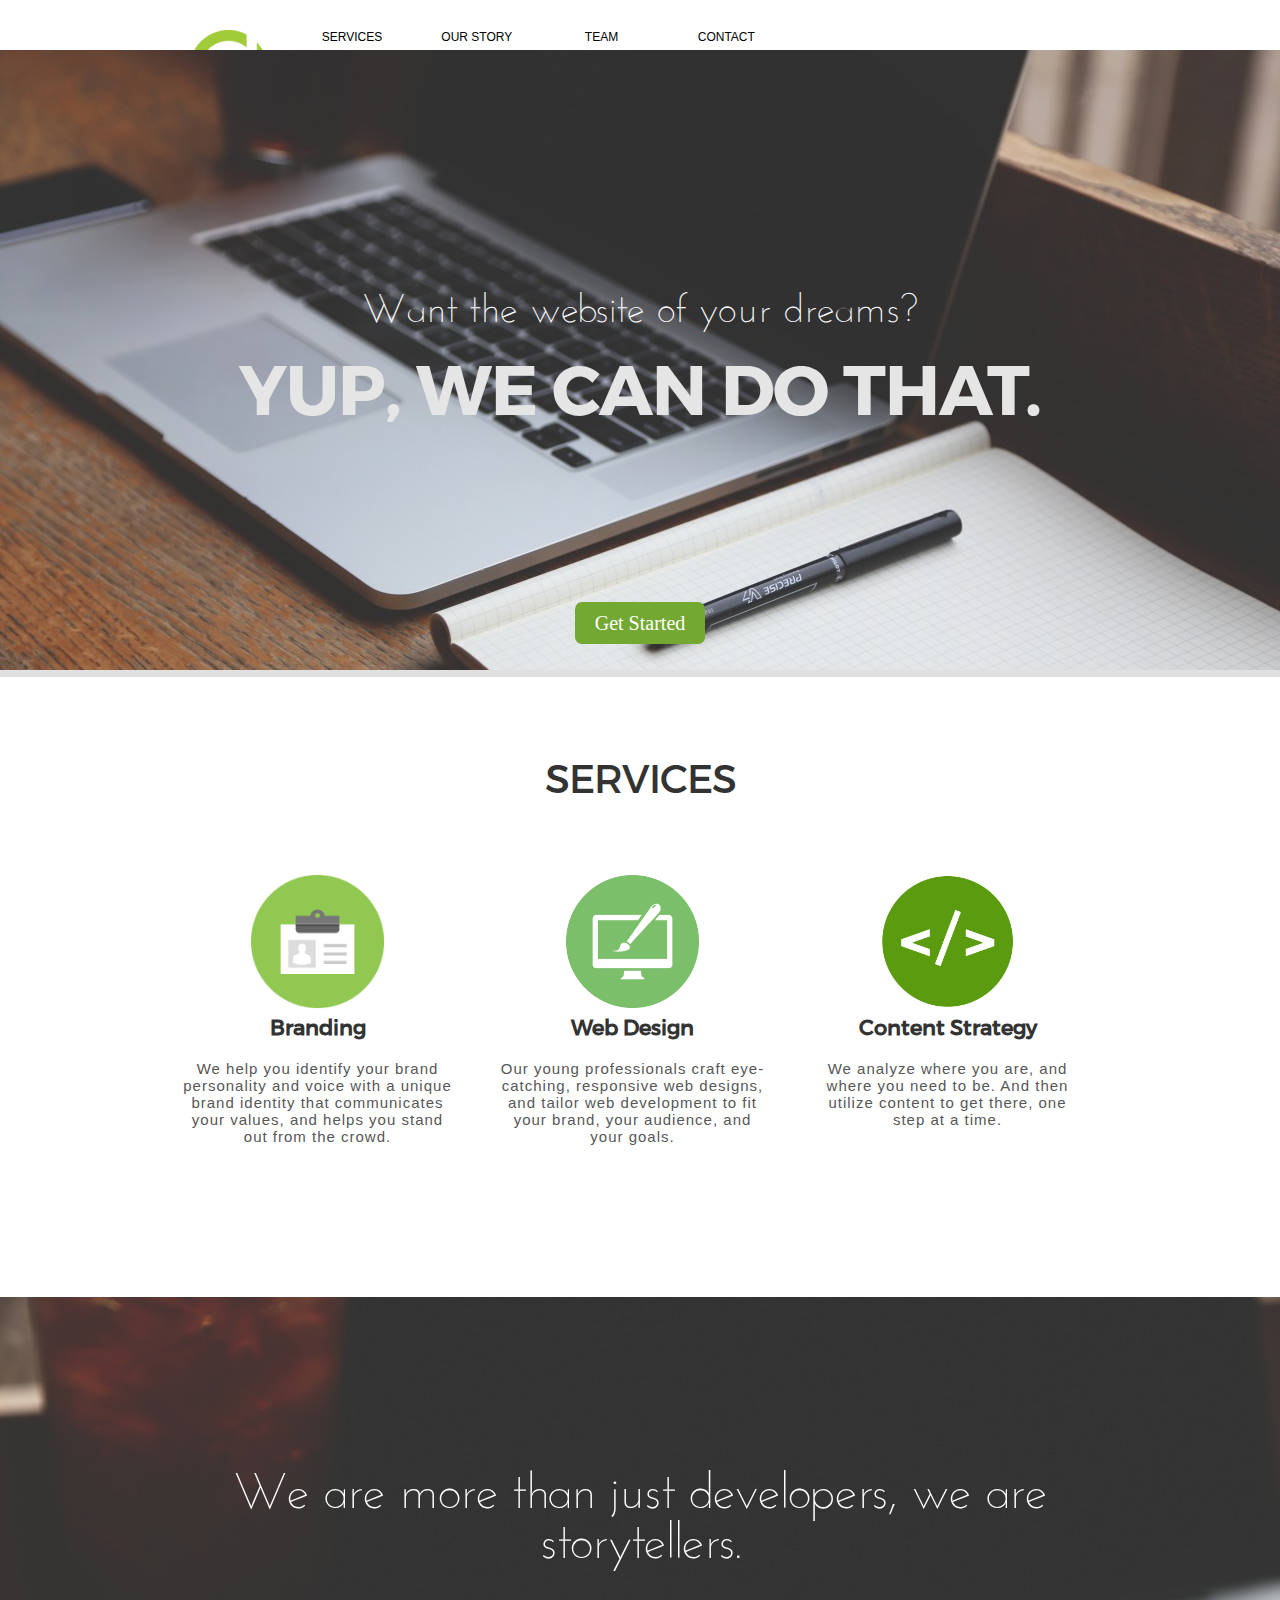
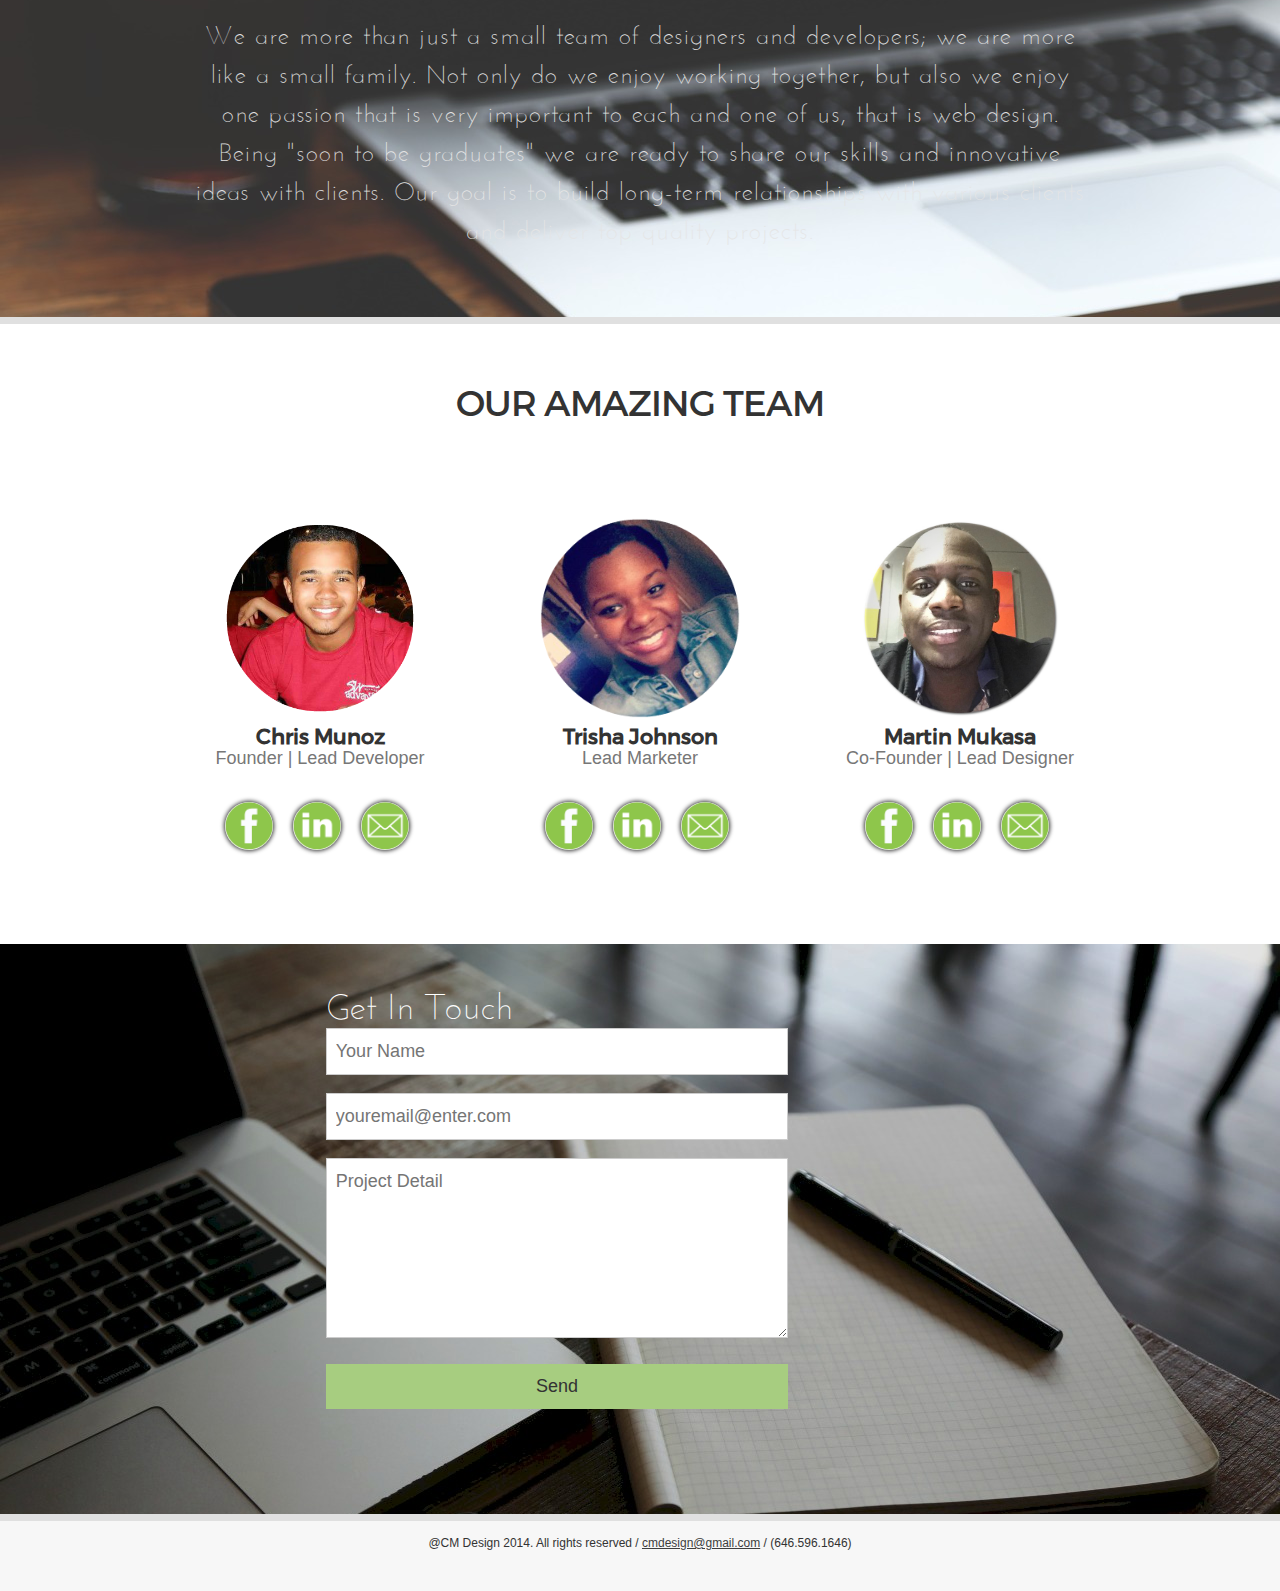
<file: CM Design Final Project/index.html>
<!DOCTYPE html>

<html xmlns="http://www.w3.org/1999/xhtml">
<head>


  <title>CM Design</title>
  <script type="text/javascript" src="js/jquery.min.js">
  </script>
  <script src="js/jquery.smint.js" type="text/javascript">
  </script>
  <link href="css/demo.css" rel="stylesheet" type="text/css" />
  <link href="css/mediaqueries.css" rel="stylesheet" type="text/css" />
  <script type="text/javascript">
  //<![CDATA[

  $(document).ready( function() {
    $('.subMenu').smint({
      'scrollSpeed' : 1000
    });
  });
  //]]>
  </script>
</head>

<body>
  <div class="wrap"></div>

  <div class="subMenu">
    <div class="inner">
      <a href="#s1" class="subNavBtn"><img id="logo" src="imgs/cm.png" alt="cm"  /></a> <a href="#s2" class="subNavBtn">SERVICES</a> <a href="#s3" class=
        "subNavBtn">OUR STORY</a> <a href="#s4" class="subNavBtn">TEAM</a> <a href="#s5"
        class="subNavBtn">CONTACT</a>
      </div>
    </div>

    <div class="section s1">
      <div class="inner">
        <center>
          <h2>Want the website of your dreams?</h2>
        </center>

        <center>
          <h1>YUP, WE CAN DO THAT.</h1>
        </center>

        <center>
          <a href=
          "mailto:cmdesign@gmail.com?subject=New%20Project&amp;body=Hello%20CM%20Design,%20"
          class="btn">Get Started</a>
        </center>
      </div>
    </div>

    <div class="section s2">
      <div class="inner">
        <center>
          <h1>SERVICES</h1>
        </center><br />
        <br />

        <ul id="list">
          <li>
            <img src="imgs/id.png" alt="id" width="135" />

            <h3>Branding</h3><br />

            <p>We help you identify your brand personality and voice with a unique brand
              identity that communicates your values, and helps you stand out from the
              crowd.</p>
            </li>

            <li>
              <img src="imgs/browser2.png" alt="browser" width="135" height="135" />

              <h3>Web Design</h3><br />

              <p>Our young professionals craft eye-catching, responsive web designs, and
                tailor web development to fit your brand, your audience, and your goals.</p>
              </li>

              <li>
                <img src="imgs/greencode.png" alt="greencode" width="135" height="135" />

                <h3>Content Strategy</h3><br />

                <p>We analyze where you are, and where you need to be. And then utilize content
                  to get there, one step at a time.</p>
                </li>
              </ul>
            </div>
          </div>

          <div class="section s3">
            <div class="inner">
              <center>
                <h1>We are more than just developers, we are storytellers.</h1>
              </center>

              <center>
                <p>We are more than just a small team of designers and developers; we are more
                  like a small family. Not only do we enjoy working together, but also we enjoy one
                  passion that is very important to each and one of us, that is web design. Being
                  "soon to be graduates" we are ready to share our skills and innovative ideas with
                  clients. Our goal is to build long-term relationships with various clients and
                  deliver top quality projects.</p>
                </center>
              </div>
            </div>

            <div class="section s4">
              <div class="inner">
                <center>
                  <h1>OUR AMAZING TEAM</h1>
                </center><br />
                <br />
                <br />

                <ul id="list2">
                  <li>
                    <img src="imgs/roundc.png" alt="roundc" width="200" /><br />

                    <h3>Chris Munoz</h3>

                    <p>Founder | Lead Developer</p>

                    <div class="social-popout">
                      <a href="https://www.facebook.com/chris.munoz.37" target="_blank"><img src=
                        "imgs/iconfb.png" alt="fb" /></a>
                      </div>

                      <div class="social-popout">
                        <a href="https://www.linkedin.com/in/chrismunoz1/" target="_blank"><img src=
                          "imgs/greenlink.png" alt="link" /></a>
                        </div>

                        <div class="social-popout">
                          <a href="mailto:munozcr1@msu.edu?subject=Hello&amp;body=Hello%20Chris,%20"
                          target="_blank" title="Email"><img src="imgs/greenmail.png" alt="mail" /></a>
                        </div><br />
                        <br />
                      </li>

                      <li>
                        <img src="imgs/trishar.png" alt="trisha" width="200" height="200" /><br />

                        <h3>Trisha Johnson</h3>

                        <p>Lead Marketer</p>

                        <div class="social-popout">
                          <a href="https://www.facebook.com/trisha.johnson.98" target=
                          "_blank"><img src="imgs/iconfb.png" alt="fb" /></a>
                        </div>

                        <div class="social-popout">
                          <a href="https://www.linkedin.com/pub/latrisha-johnson/5b/706/995" target=
                          "_blank"><img src="imgs/greenlink.png" alt="link" /></a>
                        </div>

                        <div class="social-popout">
                          <a href=
                          "mailto:johnson.latrisha93@gmail.com?subject=Hello&amp;body=Hello%20Trisha,%20"
                          target="_blank" title="Email"><img src="imgs/greenmail.png" alt="mail" /></a>
                        </div><br />
                      </li>

                      <li>
                        <img src="imgs/martinmu.jpg" alt="martin" width="200" height="200" /><br />

                        <h3>Martin Mukasa</h3>

                        <p>Co-Founder | Lead Designer</p>

                        <div class="social-popout">
                          <a href="https://www.facebook.com/Martin.Mukasa" target="_blank"><img src=
                            "imgs/iconfb.png" alt="fb" /></a>
                          </div>

                          <div class="social-popout">
                            <a href="https://www.linkedin.com/pub/martin-mukasa/6a/470/962" target=
                            "_blank"><img src="imgs/greenlink.png" alt="link" /></a>
                          </div>

                          <div class="social-popout">
                            <a href="mailto:mukasama@msu.edu?subject=Hello&amp;body=Hello%20Martin,%20"
                            target="_blank" title="Email"><img src="imgs/greenmail.png" alt="mail" /></a>
                          </div><br />
                        </li>
                      </ul>
                    </div>
                  </div>

                  <div class="section s5">
                    <div class="inner">
                      <section id="contact-form">
                        <h2>Get In Touch</h2>
                        <form id="contact" name="contact" accept-charset="utf-8">
                          <label><span></span><input name="name" type="text" placeholder="Your Name"/></label>
                          <label><span></span><input name="email" type="email" placeholder="youremail@enter.com"/></label>
                          <label><span></span><textarea name="message" placeholder="Project Detail"></textarea></label>
                          <input name="submit" type="submit" value="Send"/>
                        </form>

                      </section>
                    </div>
                  </div>

                      <div class="section s6">
                        <center>
                          <p>@CM Design 2014. All rights reserved / <a href=
                            "mailto:cmdesign@gmail.com">cmdesign@gmail.com</a> / (646.596.1646)

                          </center>

                          

                        </div><script src="//ajax.googleapis.com/ajax/libs/jquery/1.11.1/jquery.min.js" type=
                        "text/javascript">
                      </script><script type="text/javascript" src="js/form.js">
                      </script>
                    </body>
                    </html>
</file>
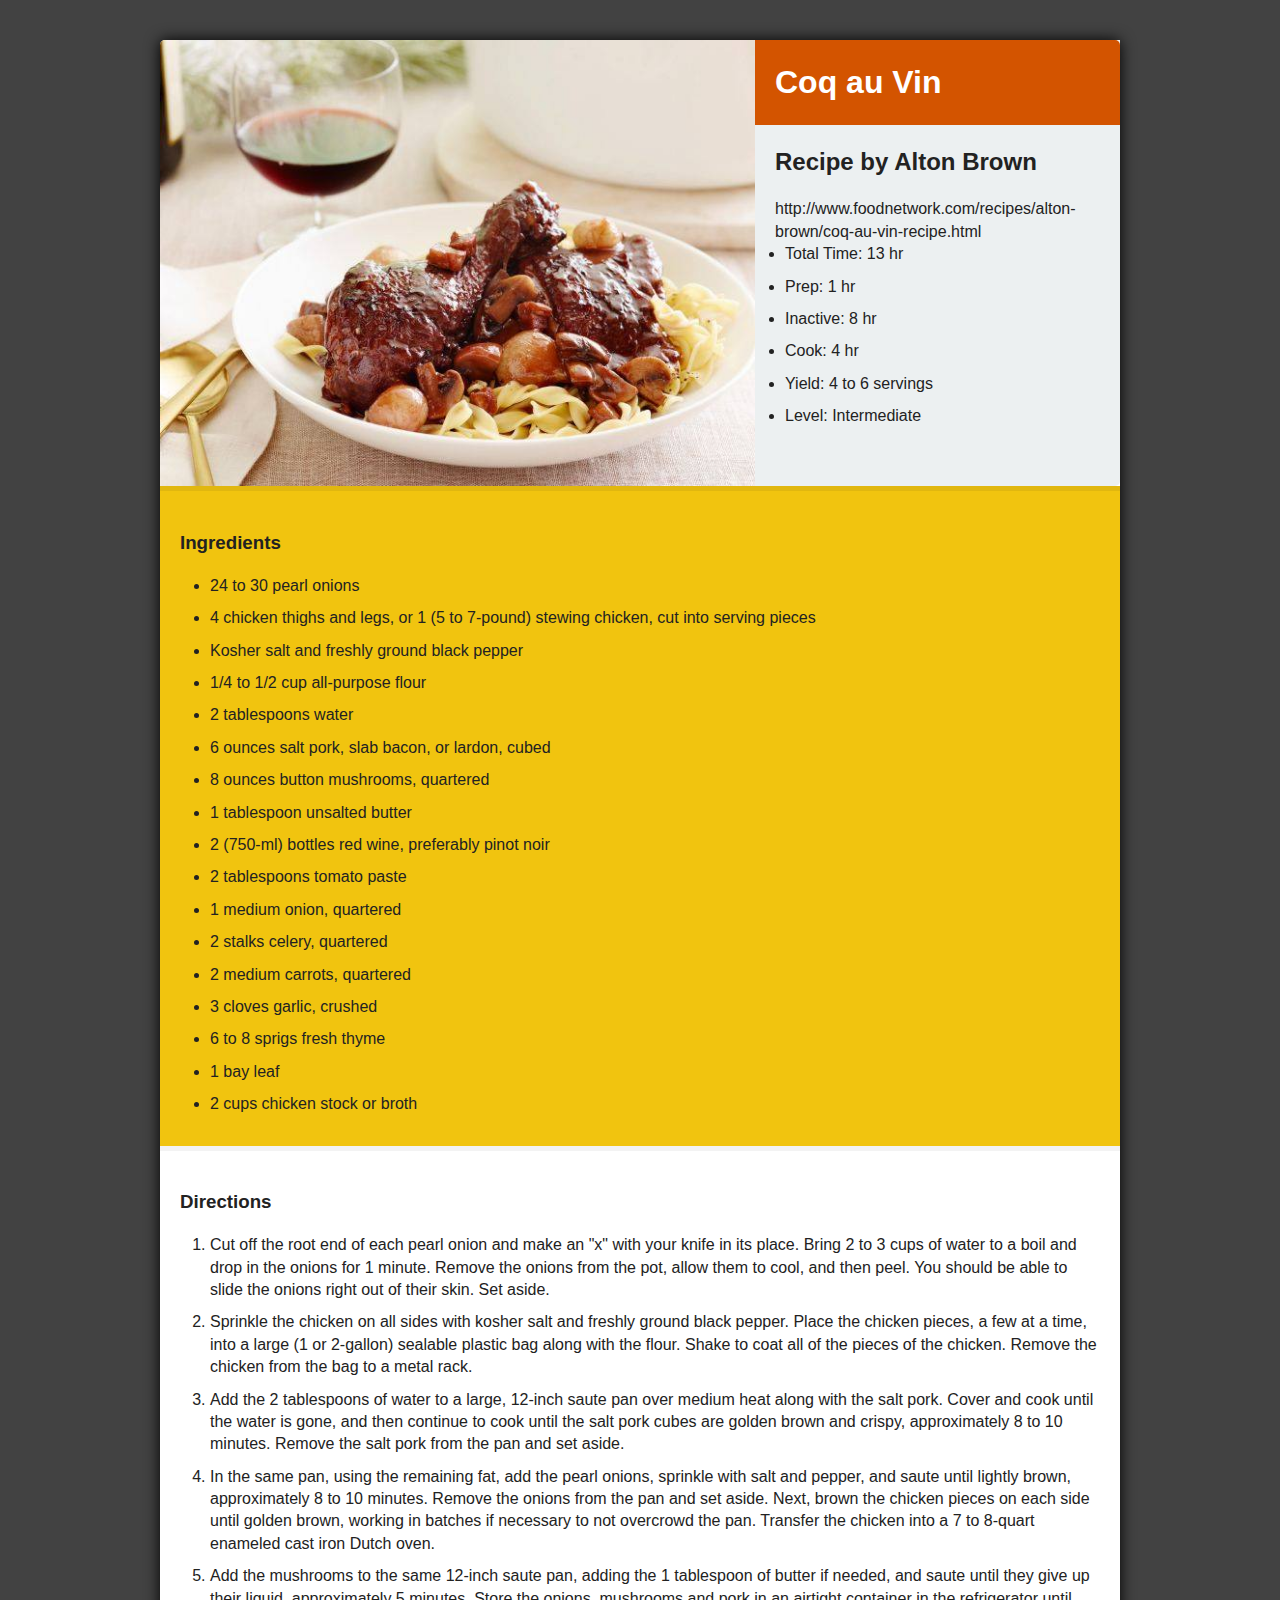
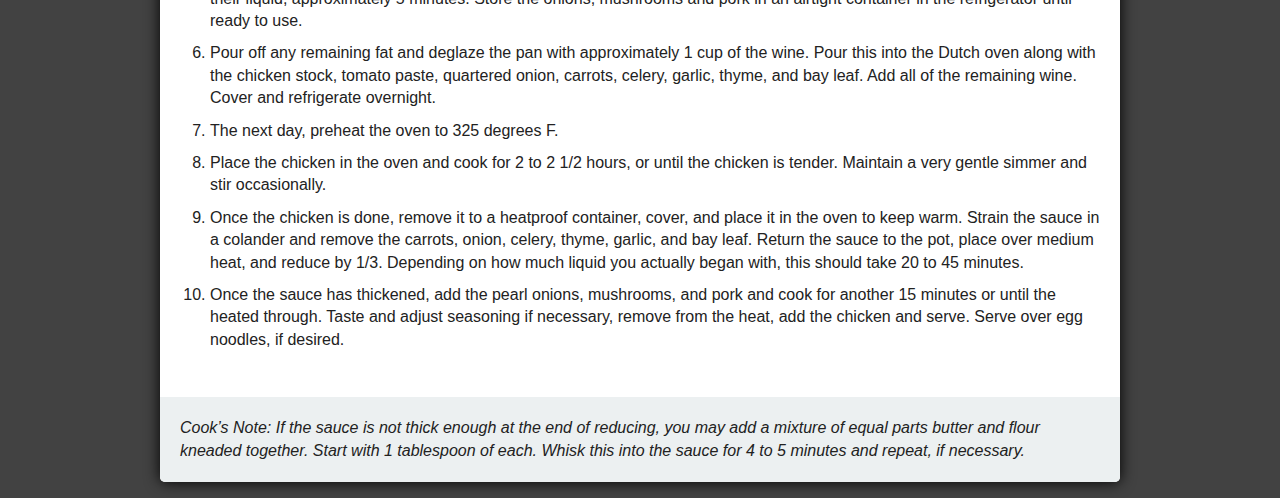
<file: Recipe Markup/index.html>
<!DOCTYPE html>
<!--[if lt IE 7]>      <html class="no-js lt-ie9 lt-ie8 lt-ie7"> <![endif]-->
<!--[if IE 7]>         <html class="no-js lt-ie9 lt-ie8"> <![endif]-->
<!--[if IE 8]>         <html class="no-js lt-ie9"> <![endif]-->
<!--[if gt IE 8]><!--> <html class="no-js"> <!--<![endif]-->
    <head>
        <meta charset="utf-8">
        <meta http-equiv="X-UA-Compatible" content="IE=edge">
        <title></title>
        <meta name="description" content="">
        <meta name="viewport" content="width=device-width, initial-scale=1">

        <!-- Place favicon.ico and apple-touch-icon.png in the root directory -->

        <link rel="stylesheet" href="css/normalize.css">
        <link rel="stylesheet" href="css/main.css">
        <script src="js/vendor/modernizr-2.6.2.min.js"></script>
    </head>
<body>
<div class="wrap">
<article  class="recipe" id="recipe-1">
<img alt="coq-au-vin" src="img/cav.jpg">
<section class="recipe-meta"> 
<h1>Coq au Vin</h1>
<h2>Recipe by Alton Brown</h2>
<p>http://www.foodnetwork.com/recipes/alton-brown/coq-au-vin-recipe.html</p>
<ul>
<li>Total Time: 13 hr</li>
<li>Prep: 1 hr</li>
<li>Inactive: 8 hr</li>
<li>Cook: 4 hr</li>
</ul>
<ul>
<li>Yield: 4 to 6 servings</li>
<li>Level: Intermediate</li>
</ul>
</section>

<section class="ingredients">

<h3>Ingredients</h3>
<ul>
<li>24 to 30 pearl onions</li>
<li>4 chicken thighs and legs, or 1 (5 to 7-pound) stewing chicken, cut into serving pieces</li>
<li>Kosher salt and freshly ground black pepper</li>
<li>1/4 to 1/2 cup all-purpose flour</li>
<li>2 tablespoons water</li>
<li>6 ounces salt pork, slab bacon, or lardon, cubed</li>
<li>8 ounces button mushrooms, quartered</li>
<li>1 tablespoon unsalted butter</li>
<li>2 (750-ml) bottles red wine, preferably pinot noir</li>
<li>2 tablespoons tomato paste</li>
<li>1 medium onion, quartered</li>
<li>2 stalks celery, quartered</li>
<li>2 medium carrots, quartered</li>
<li>3 cloves garlic, crushed</li>
<li>6 to 8 sprigs fresh thyme</li>
<li>1 bay leaf</li>
<li>2 cups chicken stock or broth</li>

</ul>
</section>
<section class="directions">

<h3>Directions</h3>
<ol>
<li>Cut off the root end of each pearl onion and make an "x" with your knife in its place. Bring 2 to 3 cups of water to a boil and drop in the onions for 1 minute. Remove the onions from the pot, allow them to cool, and then peel. You should be able to slide the onions right out of their skin. Set aside.</li>


<li>Sprinkle the chicken on all sides with kosher salt and freshly ground black pepper. Place the chicken pieces, a few at a time, into a large (1 or 2-gallon) sealable plastic bag along with the flour. Shake to coat all of the pieces of the chicken. Remove the chicken from the bag to a metal rack.</li>


<li>Add the 2 tablespoons of water to a large, 12-inch saute pan over medium heat along with the salt pork. Cover and cook until the water is gone, and then continue to cook until the salt pork cubes are golden brown and crispy, approximately 8 to 10 minutes. Remove the salt pork from the pan and set aside.</li>


<li>In the same pan, using the remaining fat, add the pearl onions, sprinkle with salt and pepper, and saute until lightly brown, approximately 8 to 10 minutes. Remove the onions from the pan and set aside. Next, brown the chicken pieces on each side until golden brown, working in batches if necessary to not overcrowd the pan. Transfer the chicken into a 7 to 8-quart enameled cast iron Dutch oven.</li>

<li>Add the mushrooms to the same 12-inch saute pan, adding the 1 tablespoon of butter if needed, and saute until they give up their liquid, approximately 5 minutes. Store the onions, mushrooms and pork in an airtight container in the refrigerator until ready to use.</li>


<li>Pour off any remaining fat and deglaze the pan with approximately 1 cup of the wine. Pour this into the Dutch oven along with the chicken stock, tomato paste, quartered onion, carrots, celery, garlic, thyme, and bay leaf. Add all of the remaining wine. Cover and refrigerate overnight.</li>


<li>The next day, preheat the oven to 325 degrees F.</li>


<li>Place the chicken in the oven and cook for 2 to 2 1/2 hours, or until the chicken is tender. Maintain a very gentle simmer and stir occasionally.</li>

<li>Once the chicken is done, remove it to a heatproof container, cover, and place it in the oven to keep warm. Strain the sauce in a colander and remove the carrots, onion, celery, thyme, garlic, and bay leaf. Return the sauce to the pot, place over medium heat, and reduce by 1/3. Depending on how much liquid you actually began with, this should take 20 to 45 minutes.</li>

<li>Once the sauce has thickened, add the pearl onions, mushrooms, and pork and cook for another 15 minutes or until the heated through. Taste and adjust seasoning if necessary, remove from the heat, add the chicken and serve. Serve over egg noodles, if desired.</li>

</section>
<p class="note"><em>Cook’s Note: If the sauce is not thick enough at the end of reducing, you may add a mixture of equal parts butter and flour kneaded together. Start with 1 tablespoon of each. Whisk this into the sauce for 4 to 5 minutes and repeat, if necessary.</em></p>
</ol>


</article> <!---End Coq Au Vin--->
</div>


        <script src="//ajax.googleapis.com/ajax/libs/jquery/1.10.2/jquery.min.js"></script>
        <script>window.jQuery || document.write('<script src="js/vendor/jquery-1.10.2.min.js"><\/script>')</script>
        <script src="js/plugins.js"></script>
        <script src="js/main.js"></script>

        <!-- Google Analytics: change UA-XXXXX-X to be your site's ID. -->
        <script>
            (function(b,o,i,l,e,r){b.GoogleAnalyticsObject=l;b[l]||(b[l]=
            function(){(b[l].q=b[l].q||[]).push(arguments)});b[l].l=+new Date;
            e=o.createElement(i);r=o.getElementsByTagName(i)[0];
            e.src='//www.google-analytics.com/analytics.js';
            r.parentNode.insertBefore(e,r)}(window,document,'script','ga'));
            ga('create','UA-XXXXX-X');ga('send','pageview');
        </script> 
    </body>
</html>
</file>
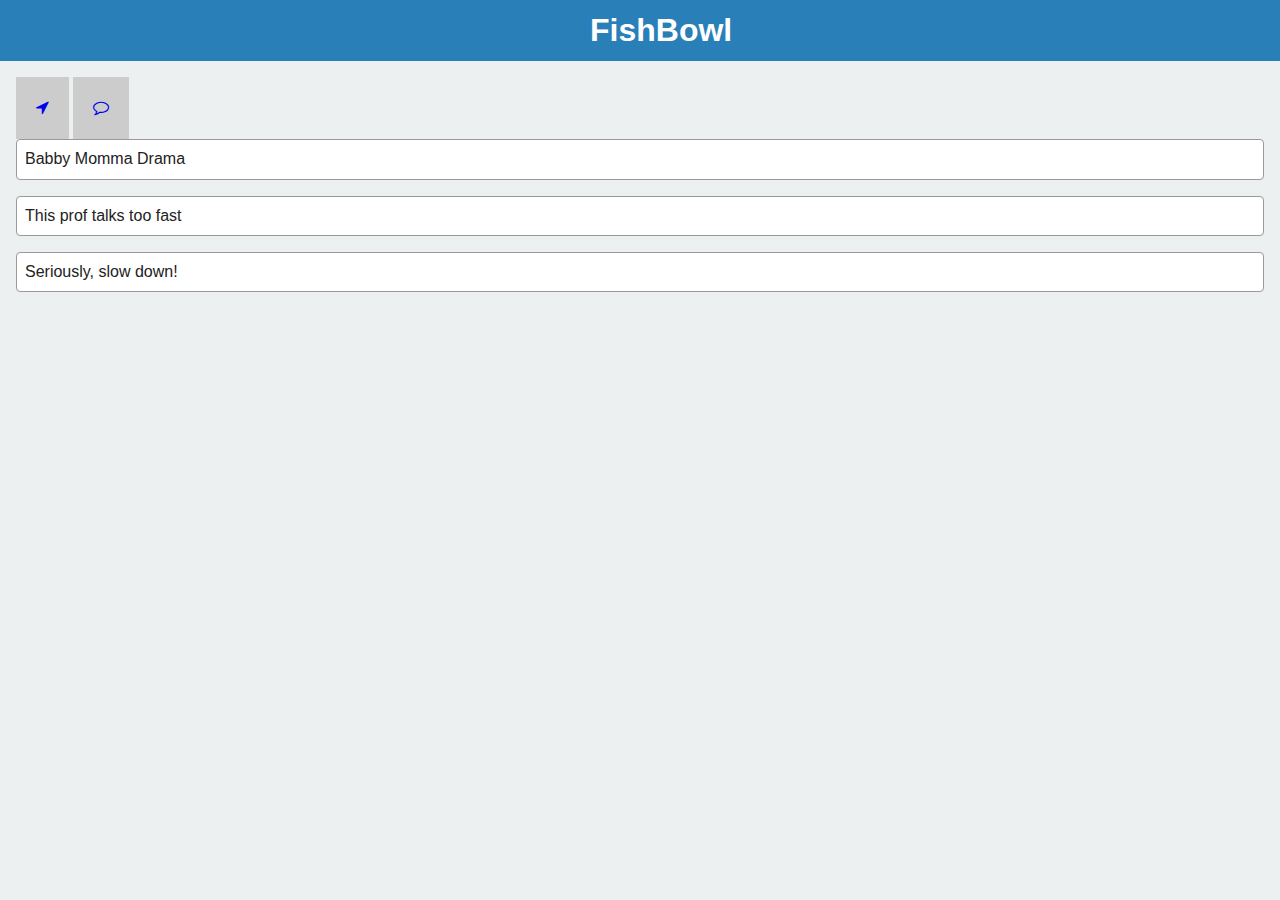
<file: week2/fishbowl/index.html>
<!DOCTYPE html>
<!--[if lt IE 7]>      <html class="no-js lt-ie9 lt-ie8 lt-ie7"> <![endif]-->
<!--[if IE 7]>         <html class="no-js lt-ie9 lt-ie8"> <![endif]-->
<!--[if IE 8]>         <html class="no-js lt-ie9"> <![endif]-->
<!--[if gt IE 8]><!--> <html class="no-js"> <!--<![endif]-->
    <head>
        <meta charset="utf-8">
        <meta http-equiv="X-UA-Compatible" content="IE=edge">
        <title></title>
        <meta name="description" content="">
        <meta name="viewport" content="width=device-width, initial-scale=1">

        <!-- Place favicon.ico and apple-touch-icon.png in the root directory -->

        <link rel="stylesheet" href="css/normalize.css">
        <link rel="stylesheet" href="css/main.css">
        <link href="https://maxcdn.bootstrapcdn.com/font-awesome/4.2.0/css/font-awesome.min.css" rel="stylesheet">
        <script src="js/vendor/modernizr-2.6.2.min.js"></script>
    </head>
    <body>
    <header>
    <h1>FishBowl</h1>
    
    </header>
    <section id="main-feed">
    
    <div id="Feed-controls">
    	<a title="Toggle proximity" class="toggle-button selected" id="proximity" href="#"><i class="fa fa-location-arrow"></i></a>
		<a class="toggle-button" id="public" href="#"><i class="fa fa-comment-o "></i></a>
    </div>
    <form>
    </form>
    <div id="feed">
    <ul>
    <li>Babby Momma Drama</li>
    <li>This prof talks too fast</li>
    <li>Seriously, slow down!</li>
    </ul>
    </div>
    </section>
        <!--[if lt IE 7]>

        <!-- Add your site or application content here -->
     
        <script src="https://ajax.googleapis.com/ajax/libs/jquery/1.10.2/jquery.min.js"></script>
        <script>window.jQuery || document.write('<script src="js/vendor/jquery-1.10.2.min.js"><\/script>')</script>
        <script src="js/plugins.js"></script>
        <script src="js/main.js"></script>
    </body>
</html>
</file>
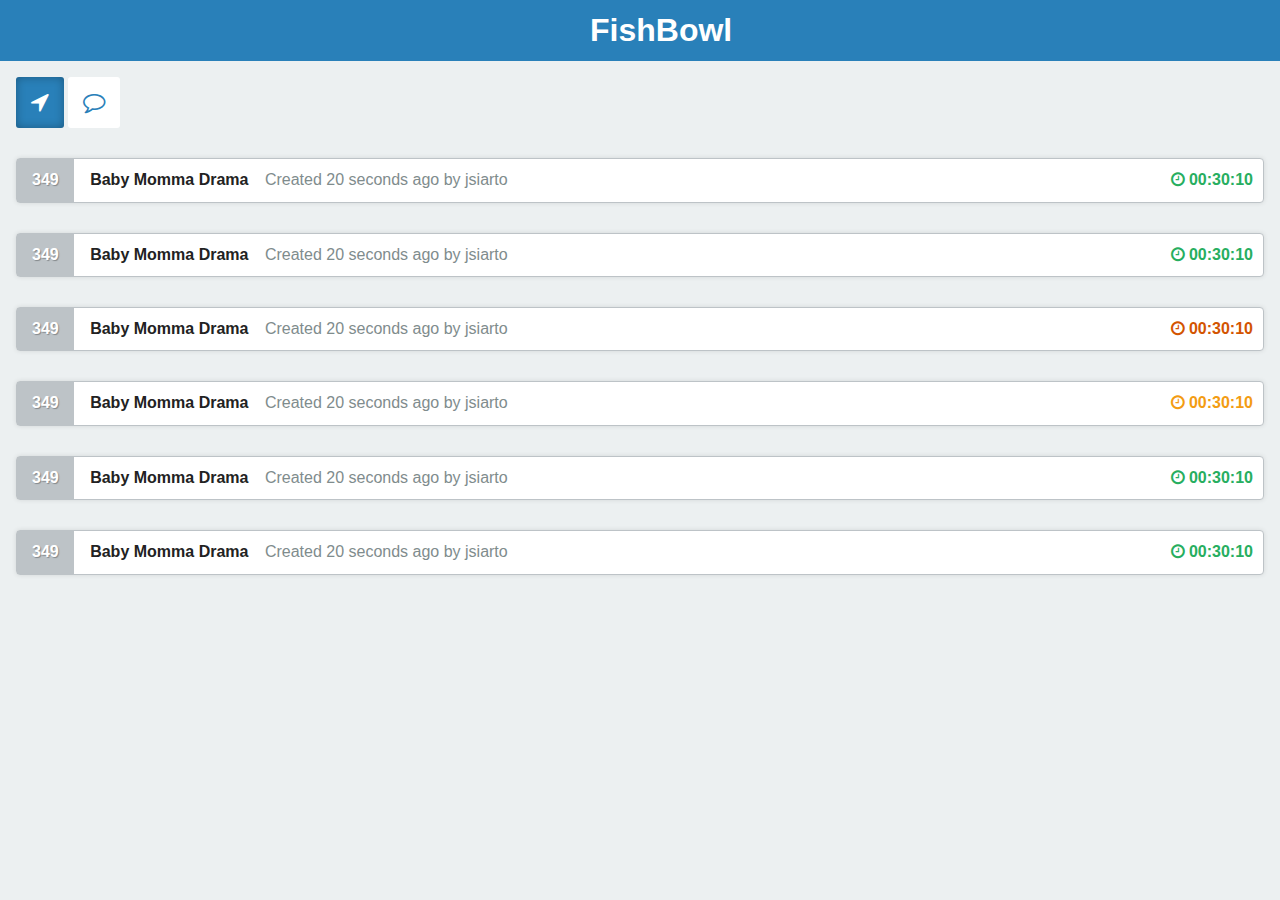
<file: Week3/fishbowl/index.html>
<!DOCTYPE html>
<!--[if lt IE 7]>      <html class="no-js lt-ie9 lt-ie8 lt-ie7"> <![endif]-->
<!--[if IE 7]>         <html class="no-js lt-ie9 lt-ie8"> <![endif]-->
<!--[if IE 8]>         <html class="no-js lt-ie9"> <![endif]-->
<!--[if gt IE 8]><!--> <html class="no-js"> <!--<![endif]-->
    <head>
        <meta charset="utf-8">
        <meta http-equiv="X-UA-Compatible" content="IE=edge">
        <title></title>
        <meta name="description" content="">
        <meta name="viewport" content="width=device-width, initial-scale=1">

        <!-- Place favicon.ico and apple-touch-icon.png in the root directory -->

        <link rel="stylesheet" href="css/normalize.css">
        <link rel="stylesheet" href="css/main.css">
        <link href="https://maxcdn.bootstrapcdn.com/font-awesome/4.2.0/css/font-awesome.min.css" rel="stylesheet">
        <script src="js/vendor/modernizr-2.6.2.min.js"></script>
    </head>
    <body>
    <header>
    <h1>FishBowl</h1>
    
    </header>
    <section id="main-feed">
    
    <div id="Feed-controls">
    	<a title="Toggle proximity" class="toggle-button selected" id="proximity" href="#"><i class="fa fa-location-arrow"></i></a>
		<a class="toggle-button" id="public" href="#"><i class="fa fa-comment-o "></i></a>
    </div>
    <form>
    </form>
    <div id="feed">
    
    <ul>
    <li>
    <p class="user-count">349</p> 
    <h2>Baby Momma Drama</h2>
    <p class="chat-meta">Created 20 seconds ago by <span class="username">jsiarto</span></p>
    <p class="countdown"><i class="fa fa-clock-o"></i> 00:30:10</p>
    </li>
    <li>
    <p class="user-count">349</p> 
    <h2>Baby Momma Drama</h2>
    <p class="chat-meta">Created 20 seconds ago by <span class="username">jsiarto</span></p>
    <p class="countdown"><i class="fa fa-clock-o"></i> 00:30:10</p>
    </li>

<li>
    <p class="user-count">349</p> 
    <h2>Baby Momma Drama</h2>
    <p class="chat-meta">Created 20 seconds ago by <span class="username">jsiarto</span></p>
    <p class="countdown alert"><i class="fa fa-clock-o"></i> 00:30:10</p>
    </li>
<li>
    <p class="user-count">349</p> 
    <h2>Baby Momma Drama</h2>
    <p class="chat-meta">Created 20 seconds ago by <span class="username">jsiarto</span></p>
    <p class="countdown warning"><i class="fa fa-clock-o"></i> 00:30:10</p>
    </li>
<li>
    <p class="user-count">349</p> 
    <h2>Baby Momma Drama</h2>
    <p class="chat-meta">Created 20 seconds ago by <span class="username">jsiarto</span></p>
    <p class="countdown"><i class="fa fa-clock-o"></i> 00:30:10</p>
    </li>
<li>
    <p class="user-count">349</p> 
    <h2>Baby Momma Drama</h2>
    <p class="chat-meta">Created 20 seconds ago by <span class="username">jsiarto</span></p>
    <p class="countdown"><i class="fa fa-clock-o"></i> 00:30:10</p>
    </li>

       </ul>
    </div>
    </section>
        <!--[if lt IE 7]>

        <!-- Add your site or application content here -->
     
        <script src="https://ajax.googleapis.com/ajax/libs/jquery/1.10.2/jquery.min.js"></script>
        <script>window.jQuery || document.write('<script src="js/vendor/jquery-1.10.2.min.js"><\/script>')</script>
        <script src="js/plugins.js"></script>
        <script src="js/main.js"></script>
    </body>
</html>
</file>
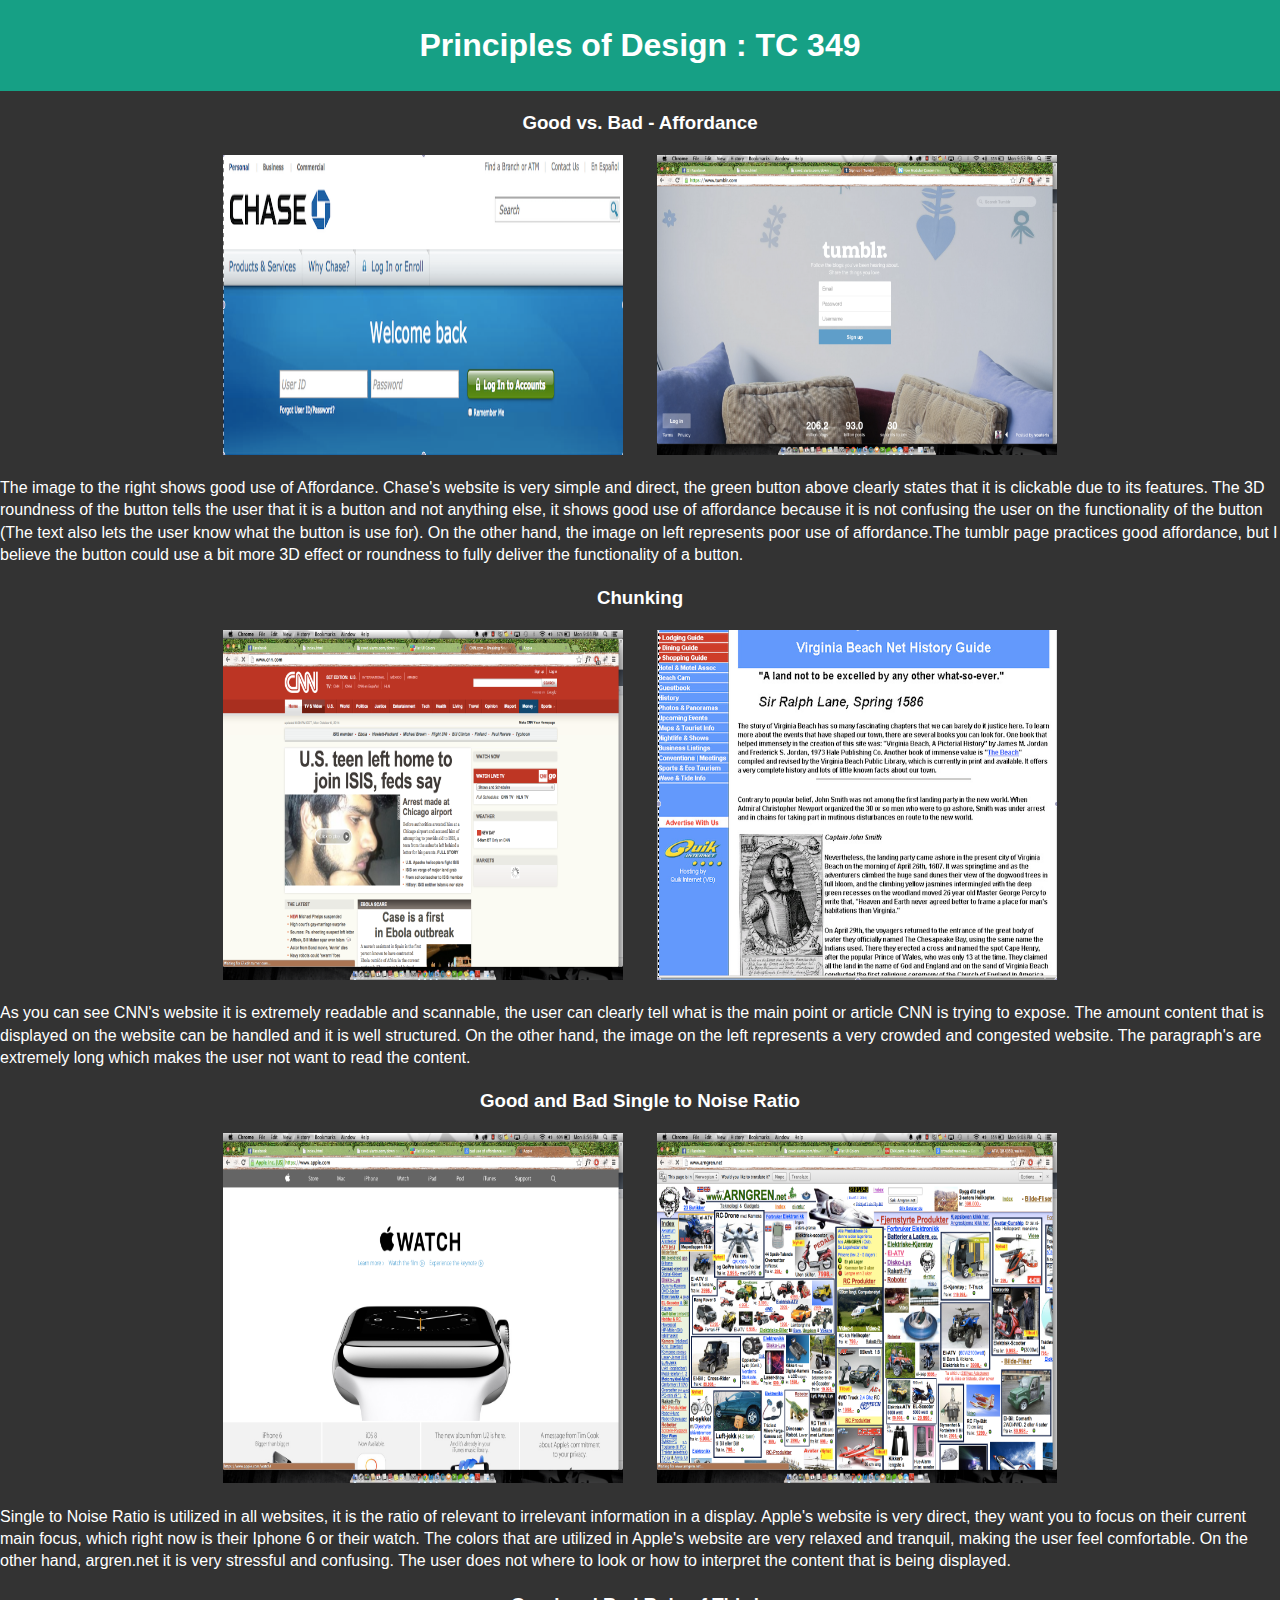
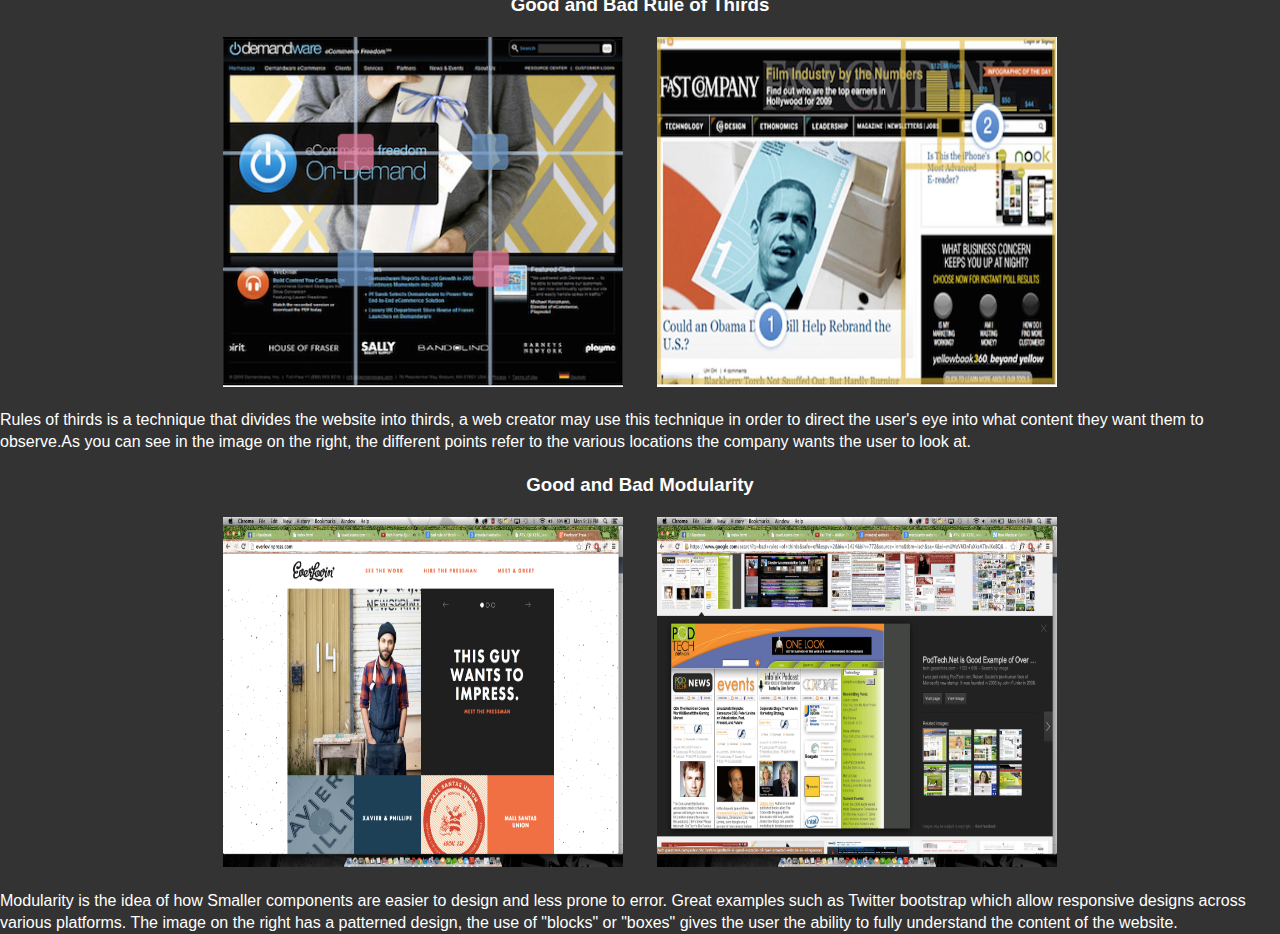
<file: Week5/Principles of Design/index.html>
<!DOCTYPE html>
<!--[if lt IE 7]>      <html class="no-js lt-ie9 lt-ie8 lt-ie7"> <![endif]-->
<!--[if IE 7]>         <html class="no-js lt-ie9 lt-ie8"> <![endif]-->
<!--[if IE 8]>         <html class="no-js lt-ie9"> <![endif]-->
<!--[if gt IE 8]><!--> <html class="no-js"> <!--<![endif]-->
    <head>
        <meta charset="utf-8">
        <meta http-equiv="X-UA-Compatible" content="IE=edge">
        <title></title>
        <meta name="description" content="">
        <meta name="viewport" content="width=device-width, initial-scale=1">

        <!-- Place favicon.ico and apple-touch-icon.png in the root directory -->

        <link rel="stylesheet" href="css/normalize.css">
        <link rel="stylesheet" href="css/main.css">
        <script src="js/vendor/modernizr-2.6.2.min.js"></script>
    </head>
    <body>
    <header>
    <h1> Principles of Design : TC 349</h1>
    </header>
    <h3 align="center">Good vs. Bad - Affordance</h3>
    <div id="a">
    <img src="img/chase.png" width="400" height="300" alt="G-AF" id="i1">
  <img src="img/tumblr.png" width="400" height="300" alt="B-AF" id="i2">
</div>

<br >

<li style="none";>The image to the right shows good use of Affordance. Chase's website is very simple and direct, the green button above clearly states that it is clickable due to its features. The 3D roundness of the button tells the user that it is a button and not anything else, it shows good use of affordance because it is not confusing the user on the functionality of the button (The text also lets the user know what the button is use for). On the other hand, the image on left represents poor use of affordance.The tumblr page practices good affordance, but I believe the button could use a bit more 3D effect or roundness to fully deliver the functionality of a button. </li>

<h3 align="center"> Chunking</h3>

<div id="a">
    <img src="img/cnn.png" width="400" height="350" alt="G-CH" id="i1">
    <img src="img/badc.png" width="400" height="350" alt="B-CH" id="i2">
</div>

<br >

<li>As you can see CNN's website it is extremely readable and scannable, the user can clearly tell what is the main point or article CNN is trying to expose. The amount content that is displayed on the website can be handled and it is well structured. On the other hand, the image on the left represents a very crowded and congested website. The paragraph's are extremely long which makes the user not want to read the content. </li>

<h3 align="center"> Good and Bad Single to Noise Ratio</h3>

<div id="a">
    <img src="img/apple.png" width="400" height="350" alt="G-STNR" id="i1">
    <img src="img/badsn.png" width="400" height="350" alt="B-STNR" id="i2">
</div>

<br >

<li>Single to Noise Ratio is utilized in all websites, it is the ratio of relevant to irrelevant information in a display. Apple's website is very direct, they want you to focus on their current main focus, which right now is their Iphone 6 or their watch. The colors that are utilized in Apple's website are very relaxed and tranquil, making the user feel comfortable. On the other hand, argren.net it is very stressful and confusing. The user does not where to look or how to interpret the content that is being displayed.</li>

<h3 align="center"> Good and Bad Rule of Thirds</h3>

<div id="a">
    <img src="img/g3.png" width="400" height="350" alt="G-ROT" id="i1">
    <img src="img/b3.png" width="400" height="350" alt="B-ROT" id="i2">
</div>

<br >
<li> Rules of thirds is a technique that divides the website into thirds, a web creator may use this technique in order to direct the user's eye into what content they want them to observe.As you can see in the image on the right, the different points refer to the various locations the company wants the user to look at.  </li>


<h3 align="center"> Good and Bad Modularity</h3>

<div id="a">
    <img src="img/gm.png" width="400" height="350" alt="G-GR" id="i1">
    <img src="img/bm.png" width="400" height="350" alt="B-GR" id="i2">
</div>   

<br >

<li> Modularity is the idea of how Smaller components are easier to design and less prone to error. Great examples such as Twitter bootstrap which allow responsive designs across various platforms. The image on the right has a patterned design, the use of "blocks" or "boxes" gives the user the ability to fully understand the content of the website. </li>


        <script src="//ajax.googleapis.com/ajax/libs/jquery/1.10.2/jquery.min.js"></script>
        <script>window.jQuery || document.write('<script src="js/vendor/jquery-1.10.2.min.js"><\/script>')</script>
        <script src="js/plugins.js"></script>
        <script src="js/main.js"></script>

        <!-- Google Analytics: change UA-XXXXX-X to be your site's ID. -->
        <script>
            (function(b,o,i,l,e,r){b.GoogleAnalyticsObject=l;b[l]||(b[l]=
            function(){(b[l].q=b[l].q||[]).push(arguments)});b[l].l=+new Date;
            e=o.createElement(i);r=o.getElementsByTagName(i)[0];
            e.src='//www.google-analytics.com/analytics.js';
            r.parentNode.insertBefore(e,r)}(window,document,'script','ga'));
            ga('create','UA-XXXXX-X');ga('send','pageview');
        </script>
    </body>
</html>
</file>
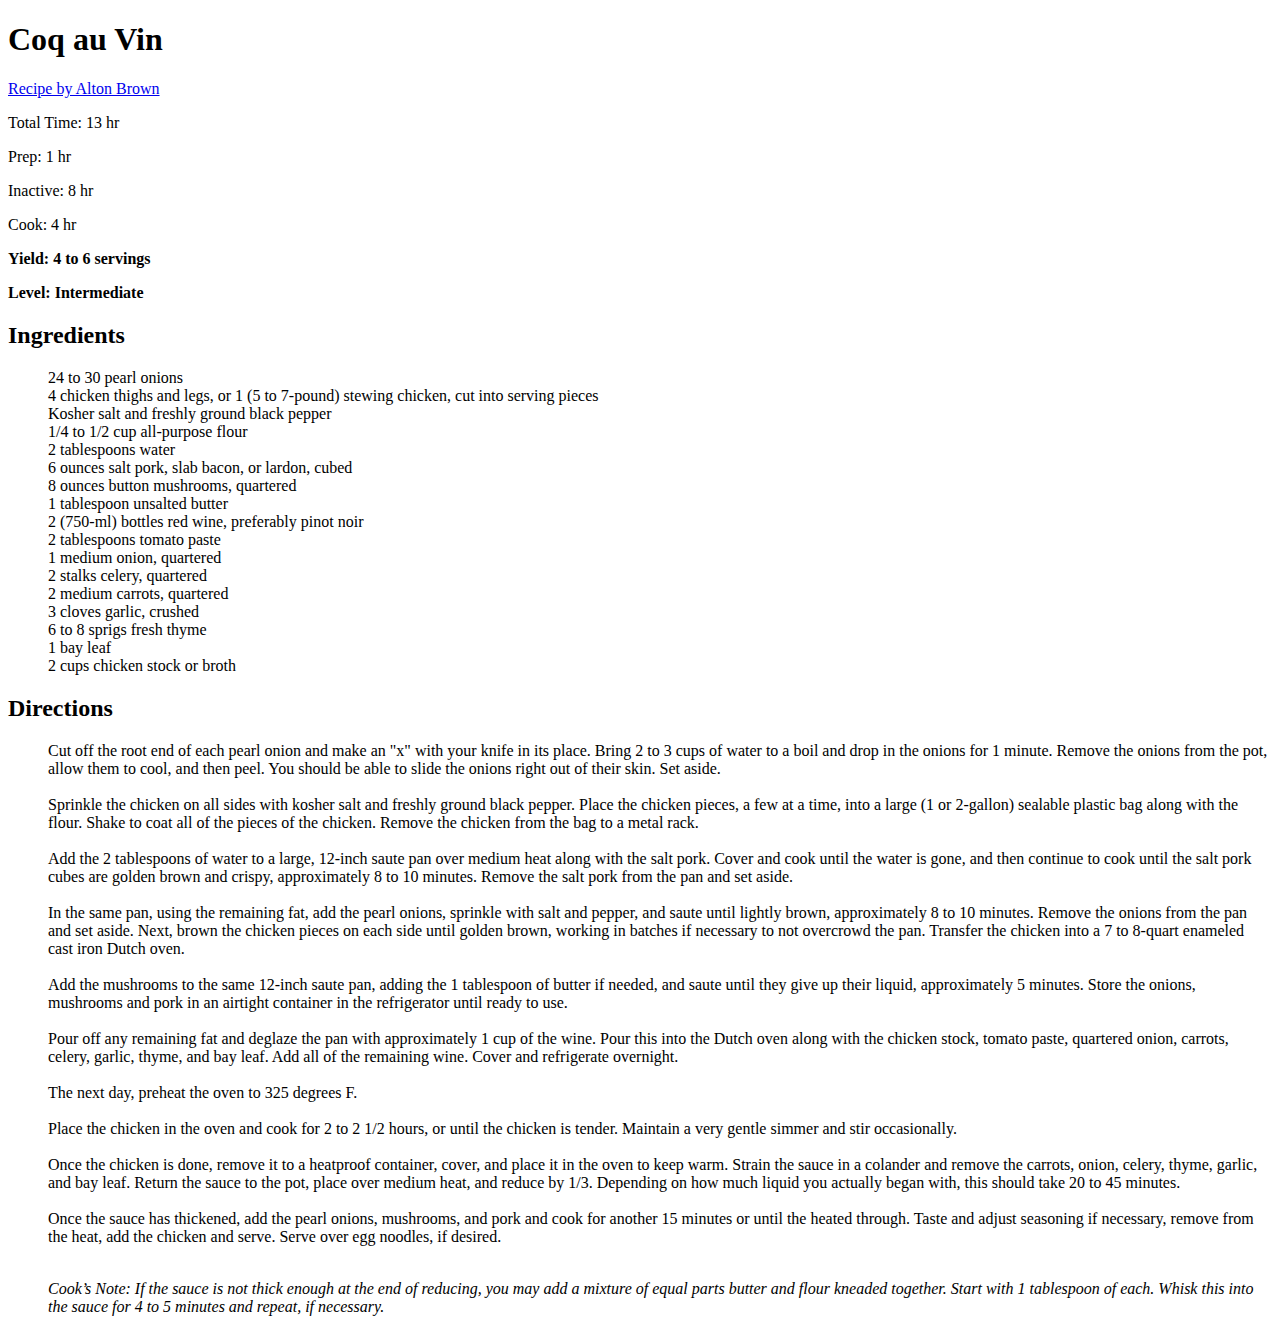
<file: Week3/recipe.html>
<!DOCTYPE html>
<html>
<head>
<title>Recipe for Coq au Vin</title>


<body>
<h1>Coq au Vin</h1>
<a href="http://www.foodnetwork.com/recipes/alton-brown/coq-au-vin-recipe.html">Recipe by Alton Brown </a>

<p>Total Time: 13 hr</p>
<p>Prep: 1 hr</p>
<p>Inactive: 8 hr</p>
<p>Cook: 4 hr</p>
<p><b>Yield: 4 to 6 servings</b></p>
<p><b>Level: Intermediate</b></p>

<h2>Ingredients</h2>
<ul style="list-style: none;">
<li>24 to 30 pearl onions</li>
<li>4 chicken thighs and legs, or 1 (5 to 7-pound) stewing chicken, cut into serving pieces</li>
<li>Kosher salt and freshly ground black pepper</li>
<li>1/4 to 1/2 cup all-purpose flour</li>
<li>2 tablespoons water</li>
<li>6 ounces salt pork, slab bacon, or lardon, cubed</li>
<li>8 ounces button mushrooms, quartered</li>
<li>1 tablespoon unsalted butter</li>
<li>2 (750-ml) bottles red wine, preferably pinot noir</li>
<li>2 tablespoons tomato paste</li>
<li>1 medium onion, quartered</li>
<li>2 stalks celery, quartered</li>
<li>2 medium carrots, quartered</li>
<li>3 cloves garlic, crushed</li>
<li>6 to 8 sprigs fresh thyme</li>
<li>1 bay leaf</li>
<li>2 cups chicken stock or broth</li>

</ul>

<h2>Directions</h2>
<ol style="list-style: none;">
<li>Cut off the root end of each pearl onion and make an "x" with your knife in its place. Bring 2 to 3 cups of water to a boil and drop in the onions for 1 minute. Remove the onions from the pot, allow them to cool, and then peel. You should be able to slide the onions right out of their skin. Set aside.</li>
<br>

<li>Sprinkle the chicken on all sides with kosher salt and freshly ground black pepper. Place the chicken pieces, a few at a time, into a large (1 or 2-gallon) sealable plastic bag along with the flour. Shake to coat all of the pieces of the chicken. Remove the chicken from the bag to a metal rack.</li>
<br>

<li>Add the 2 tablespoons of water to a large, 12-inch saute pan over medium heat along with the salt pork. Cover and cook until the water is gone, and then continue to cook until the salt pork cubes are golden brown and crispy, approximately 8 to 10 minutes. Remove the salt pork from the pan and set aside.</li>
<br>

<li>In the same pan, using the remaining fat, add the pearl onions, sprinkle with salt and pepper, and saute until lightly brown, approximately 8 to 10 minutes. Remove the onions from the pan and set aside. Next, brown the chicken pieces on each side until golden brown, working in batches if necessary to not overcrowd the pan. Transfer the chicken into a 7 to 8-quart enameled cast iron Dutch oven.</li>
<br>

<li>Add the mushrooms to the same 12-inch saute pan, adding the 1 tablespoon of butter if needed, and saute until they give up their liquid, approximately 5 minutes. Store the onions, mushrooms and pork in an airtight container in the refrigerator until ready to use.</li>
<br>

<li>Pour off any remaining fat and deglaze the pan with approximately 1 cup of the wine. Pour this into the Dutch oven along with the chicken stock, tomato paste, quartered onion, carrots, celery, garlic, thyme, and bay leaf. Add all of the remaining wine. Cover and refrigerate overnight.</li>
<br>

<li>The next day, preheat the oven to 325 degrees F.</li>
<br>

<li>Place the chicken in the oven and cook for 2 to 2 1/2 hours, or until the chicken is tender. Maintain a very gentle simmer and stir occasionally.</li>
<br>
<li>Once the chicken is done, remove it to a heatproof container, cover, and place it in the oven to keep warm. Strain the sauce in a colander and remove the carrots, onion, celery, thyme, garlic, and bay leaf. Return the sauce to the pot, place over medium heat, and reduce by 1/3. Depending on how much liquid you actually began with, this should take 20 to 45 minutes.</li>
<br>

<li>Once the sauce has thickened, add the pearl onions, mushrooms, and pork and cook for another 15 minutes or until the heated through. Taste and adjust seasoning if necessary, remove from the heat, add the chicken and serve. Serve over egg noodles, if desired.</li>
<br>

<p><em>Cook’s Note: If the sauce is not thick enough at the end of reducing, you may add a mixture of equal parts butter and flour kneaded together. Start with 1 tablespoon of each. Whisk this into the sauce for 4 to 5 minutes and repeat, if necessary.</em></p>
</ol>
</body>
</hmtl>
</file>
<file: CM Design Final Project/css/demo.css>
* {margin: 0; padding: 0; outline: 0;}


body {
	font-family: Helvetica, Arial, Verdana, sans-serif;
	color: #e5e5e5;
	font-size: 12px;
	background:#bfbfbf;


}


h1, h2 {
	font-family: 'Open Sans', sans-serif;
	font-weight: 300;
	margin:0 0 15px 0;
}


h1 {
	font-size: 36px;
	letter-spacing: -1px;
	line-height: 100%;
}


h2 {
	font-size: 24px;
}


p {
	margin: 0 0 15px 0;
}

a {
	color: #3e3e3e;
}



.clear {
	clear: both;
}
.wrap {
	width: 100%;
	max-width: 1000px;
	min-width: 800px;
	z-index: 10;
	position: relative;
	margin: 0 auto;
	padding: 0;

}



.section {
	width: 100%;
	max-width: 1680px;
	min-width: 320px;
	z-index: 10;
	position: relative;
	margin: 0 auto;
	padding: 0 0 20px 0;
	height: 500px;
}


.inner {
	width: 960px;
	margin: 0 auto;
	position: relative;
	min-height: 50px;
	padding:30px 0;
	font-size: 18px;
	font-family: 'Open Sans', sans-serif;
	font-weight: 300;
}

.inner:after {
	  content: "";
	  display: table;
	  clear: both;
}


.subMenu {
	height: 50px;
	z-index: 1000;
	width: 100%;
	background: #fff;
}

.subMenu .inner {
	padding:0;
	font-weight: 400;
	margin: 0 auto;
}


.subNavBtn {
	display: block;
	height: 35px;
	width: 10%;
	float: left;
	margin: 0px 0px 0 0;
	text-decoration: none;
	font-size: 12px;
	padding: 30px 1% 0 2%;
	text-align: center;

	color: #000;
}
.subMenu a:hover {
	color:#d3d3d3;
}

.active {
	text-decoration:underline;

}
.end {
	margin: 0;
}




/* SECTIONS */
.sTop {
	min-height: 130px;
	background:#fff;
	color:#3d3d3d;
	padding: 50px 0;
	height: 300px;

}

.s1 {
	background-image: url("get.jpg");
	background-size: 100%,100%;
	background-repeat: no-repeat;
	height:600px;
	border-bottom: 7px solid #e0e0e0;

}
.s1 h1{
	font-family:mbold;
	font-size:70px;

	padding: 20px 0px 190px 0px;
	margin: 0 auto;


}
.s1 h2{
	padding-top:190px;
	font-family:jose;
	font-size:40px;
	color:#fff;


}
.s1 .btn {
	-webkit-border-radius: 7;
	-moz-border-radius: 7;
	border-radius: 7px;
	font-family: Georgia;
	color: #ffffff;
	font-size: 20px;
	background: #73a832;
	padding: 10px 20px 10px 20px;
	text-decoration: none;
}

.s1 .btn:hover {
	background: #4a7811;
	text-decoration: none;
}

.s2 {
	background: #fff;
	height:600px;
}
.s2 h1{
	font-family:mregular;
	color:#333333;
	padding-top:50px;
	margin-top: 0;
	margin-bottom: 15px;
	font-size: 40px;

}
.s2 a {
	color: #fff;
}
.s2 h2{
	font-family:jose;
}
#list {
	list-style: none;
	display: inline;
	text-align: center;
}

#list li {
	width: 275px;
	float: left;
	padding: 20px;
	position: relative;
}

#list li p {

	color:#575757;
}


#list p{
	font-size:15px;
	color:#000;
	letter-spacing:1px;
}
#list h3{
	font-family:mregular;
	color:#333333;
}
#list2 {
	list-style: none;
	display: inline;
	text-align: center;
}

#list2 li {
	width: 280px;
	float: left;
	padding: 20px;
	position: relative;
}

#list2 li p {
	color:#777777;
	font-size:18px;
	font-family:helvetica;
	}


#list2 h3{
	font-family:mregular;
	color:#333333;
}
#list2 h4{
	color:#000;
}


.s3 {
	background-image: url("phone.jpg");
	background-size: 100%,100%;
	background-repeat: no-repeat;
	height:600px;
	border-bottom: 7px solid #e0e0e0;

}
.s3 h1{
	font-family:jose;
	color:#fff;
	padding-top:130px;
	font-size:50px;

}
.s3 p{
	padding-top:40px;
	font-family:jose;
	letter-spacing:1px;
	font-size:25px;
	max-width:900px;
}

.s4 {
	background:#fff;
	height:600px;
}
.s4 h1{
	font-family:mregular;
	color:#333333;
	padding-top:30px;
}

.social-popout {
	height: 48px;
	width: 48px;
	margin: 10px;
	float: left;
	-webkit-transition: all ease 0.5s;
	-moz-transition: all ease 0.5s;
	-o-transition: all ease 0.5s;
	-ms-transition: all ease 0.5s;
	transition: all ease 0.5s;
}
.social-popout img {
	border-radius: 50%;
	margin: 8px;
	width: 100%;
	box-shadow: 0px 0px 4px 1px rgba(0,0,0,0.8);
	-webkit-transition: all ease 0.5s;
	-moz-transition: all ease 0.5s;
	-o-transition: all ease 0.5s;
	-ms-transition: all ease 0.5s;
	transition: all ease 0.5s;
}
.social-popout img:hover {
	margin: 0px;
	box-shadow: 6px 6px 4px 4px rgba(0,0,0,0.3);
}
.social-popout img{
	margin-left:35px;

}


.s5 {
	background: #bce1f1;
	color: #3d3d3d;
	height:550px;
}

.s5 {
	background-image: url("paper.jpg");
	background-size: 100%,100%;
	background-repeat: no-repeat;
	border-bottom: 7px solid #e0e0e0;
}
.s5 h2{
	color:#fff;
	font-family:jose;
}
.s6{
	height:50px;
  background:#F7F7F7;;
}
.s6 p{
	color:#333333;
	font-size:12px;
	padding-top:15px;
}
#contact-form h2{
	color:#fff;
}


@font-face { font-family: Julius; src: url('Julius.ttf');
}
@font-face { font-family: skar; src: url('skar.ttf');
}
@font-face { font-family: caviar; src: url('caviar.ttf');
}
@font-face { font-family: ar; src: url('ar.ttf');
}
@font-face { font-family: jose; src: url('jose.ttf');
}
@font-face { font-family: mregular; src: url('mregular.otf');
}
@font-face { font-family: mbold; src: url('mbold.otf');
}

h2 {
	margin: 0;
	color: #8495a5;
	font-size: 2.5em;
	font-weight: 300;
}
#contact-form {
	max-width: 1208px;
	max-width: 75.5rem;
	margin: 0 auto;

}
#contact, label, input[name="submit"] {
	position: relative;


}

label > span, input, textarea, button {
	box-sizing: border-box;
}
label {
	display: block;
}
label > span {
	display: none;
}
input, textarea, button {
	width: 100%;
	padding: 0.5em;
	border: none;
	font: 300 100%/1.2 Ubuntu, sans-serif;

}
input[type="text"], input[type="email"], textarea {
	margin: 0 0 1em;
	border: 1px solid #ccc;
	outline: none;
}
input.invalid, textarea.invalid {
	border-color: #d5144d;
}
textarea {
	height: 6em;
}
input[type="submit"], button {
	background: #a7cd80;
	color: #333;
}
input[type="submit"]:hover, button:hover {
	background: #91b36f;
}
@media screen and (min-width: 30em) {
	#contact-form h2 {
		margin-left: 26.3736%;
		font-size: 2em;
		line-height: 1.5;
	}
	label > span {
		vertical-align: top;
		display: inline-block;
		width: 26.3736%;
		padding: 0.5em;
		border: 1px solid transparent;
		text-align: right;
	}
	input, textarea, button {
		width: 73.6263%;
		line-height: 1.5;
	}
	textarea {
		height: 10em;
	}
	input[type="submit"], button {
		margin-left: 26.3736%;
	}
}
@media screen and (min-width: 48em) {
	#contact-form {
		text-align: justify;
		line-height: 0;
	}
	#contact-form:after {
		content: '';
		display: inline-block;
		width: 100%;
	}
	#contact-form h2 {
		margin-left: 17.2661%;
	}
	#contact-form form, #contact-form aside {
		vertical-align: top;
		display: inline-block;
		width: 65.4676%;
		text-align: left;
		line-height: 1.5;
	}
	#contact-form aside {
		width: 30.9353%;
	}
}
</file>
<file: CM Design Final Project/css/mediaqueries.css>

</file>
<file: Recipe Markup/css/main.css>
/*! HTML5 Boilerplate v4.3.0 | MIT License | http://h5bp.com/ */

/*
 * What follows is the result of much research on cross-browser styling.
 * Credit left inline and big thanks to Nicolas Gallagher, Jonathan Neal,
 * Kroc Camen, and the H5BP dev community and team.
 */

/* ==========================================================================
   Base styles: opinionated defaults
   ========================================================================== */

html,
button,
input,
select,
textarea {
    color: #222;
}

html {
    font-size: 1em;
    line-height: 1.4;
}

/*
 * Remove text-shadow in selection highlight: h5bp.com/i
 * These selection rule sets have to be separate.
 * Customize the background color to match your design.
 */

::-moz-selection {
    background: #b3d4fc;
    text-shadow: none;
}

::selection {
    background: #b3d4fc;
    text-shadow: none;
}

/*
 * A better looking default horizontal rule
 */

hr {
    display: block;
    height: 1px;
    border: 0;
    border-top: 1px solid #ccc;
    margin: 1em 0;
    padding: 0;
}

/*
 * Remove the gap between images, videos, audio and canvas and the bottom of
 * their containers: h5bp.com/i/440
 */

audio,
canvas,
img,
video {
    vertical-align: middle;
}

/*
 * Remove default fieldset styles.
 */

fieldset {
    border: 0;
    margin: 0;
    padding: 0;
}

/*
 * Allow only vertical resizing of textareas.
 */

textarea {
    resize: vertical;
}

/* ==========================================================================
   Browse Happy prompt
   ========================================================================== */

.browsehappy {
    margin: 0.2em 0;
    background: #ccc;
    color: #000;
    padding: 0.2em 0;
}

/* ==========================================================================
   Author's custom styles
   ========================================================================== */
body{
	background: #424242;
}
.wrap{
	margin: 0 auto;
	width: 960px;
}
.recipe{
	background: #fff;
	border-radius: 5px;
	box-shadow: 0 0 15px rgba(0,0,0.2);
	margin-top: 40px;
}
.recipe img{
	display:block;
	width:595px;
	float:left;
	border-top-left-radius:5px;
}
.recipe-meta{
	float:left;
	width:365px;
	height:446px;
	background: #ecf0f1;
	border-bottom-right-radius: 5px;
}	
.recipe-meta h1{
	background: #d35400;
	padding: 20px;
	margin: 0;
	color:#fff;
	border-top-right-radius: 5px;
}
.recipe-meta h2, .recipe-meta p{
	margin: 20px 0 0 0;
	padding: 0 20px;
}
.ingredients{
    clear:both;
	padding: 20px;
	background:#f1c40f;
	border-top: 5px solid #e1b70f;
}
.directions{
	padding: 20px;
	border-top: 5px solid #f3f3f3;
	}
	
ul, ol {
	padding: 0;
	margin: 0 0 0 30px;
}

li{
	margin:0 0 10px 0;
	padding: 0;
}
.note{
	background:#ecf0f1;
	padding: 20px;
	border-bottom-right-radius: 5px;
	border-bottom-left-radius: 5px;
}



/* ==========================================================================
   Helper classes
   ========================================================================== */

/*
 * Image replacement
 */

.ir {
    background-color: transparent;
    border: 0;
    overflow: hidden;
    /* IE 6/7 fallback */
    *text-indent: -9999px;
}

.ir:before {
    content: "";
    display: block;
    width: 0;
    height: 150%;
}

/*
 * Hide from both screenreaders and browsers: h5bp.com/u
 */

.hidden {
    display: none !important;
    visibility: hidden;
}

/*
 * Hide only visually, but have it available for screenreaders: h5bp.com/v
 */

.visuallyhidden {
    border: 0;
    clip: rect(0 0 0 0);
    height: 1px;
    margin: -1px;
    overflow: hidden;
    padding: 0;
    position: absolute;
    width: 1px;
}

/*
 * Extends the .visuallyhidden class to allow the element to be focusable
 * when navigated to via the keyboard: h5bp.com/p
 */

.visuallyhidden.focusable:active,
.visuallyhidden.focusable:focus {
    clip: auto;
    height: auto;
    margin: 0;
    overflow: visible;
    position: static;
    width: auto;
}

/*
 * Hide visually and from screenreaders, but maintain layout
 */

.invisible {
    visibility: hidden;
}

/*
 * Clearfix: contain floats
 *
 * For modern browsers
 * 1. The space content is one way to avoid an Opera bug when the
 *    `contenteditable` attribute is included anywhere else in the document.
 *    Otherwise it causes space to appear at the top and bottom of elements
 *    that receive the `clearfix` class.
 * 2. The use of `table` rather than `block` is only necessary if using
 *    `:before` to contain the top-margins of child elements.
 */

.clearfix:before,
.clearfix:after {
    content: " "; /* 1 */
    display: table; /* 2 */
}

.clearfix:after {
    clear: both;
}

/*
 * For IE 6/7 only
 * Include this rule to trigger hasLayout and contain floats.
 */

.clearfix {
    *zoom: 1;
}

/* ==========================================================================
   EXAMPLE Media Queries for Responsive Design.
   These examples override the primary ('mobile first') styles.
   Modify as content requires.
   ========================================================================== */

@media only screen and (min-width: 35em) {
    /* Style adjustments for viewports that meet the condition */
}

@media print,
       (-o-min-device-pixel-ratio: 5/4),
       (-webkit-min-device-pixel-ratio: 1.25),
       (min-resolution: 120dpi) {
    /* Style adjustments for high resolution devices */
}

/* ==========================================================================
   Print styles.
   Inlined to avoid required HTTP connection: h5bp.com/r
   ========================================================================== */

@media print {
    * {
        background: transparent !important;
        color: #000 !important; /* Black prints faster: h5bp.com/s */
        box-shadow: none !important;
        text-shadow: none !important;
    }

    a,
    a:visited {
        text-decoration: underline;
    }

    a[href]:after {
        content: " (" attr(href) ")";
    }

    abbr[title]:after {
        content: " (" attr(title) ")";
    }

    /*
     * Don't show links for images, or javascript/internal links
     */

    .ir a:after,
    a[href^="javascript:"]:after,
    a[href^="#"]:after {
        content: "";
    }

    pre,
    blockquote {
        border: 1px solid #999;
        page-break-inside: avoid;
    }

    thead {
        display: table-header-group; /* h5bp.com/t */
    }

    tr,
    img {
        page-break-inside: avoid;
    }

    img {
        max-width: 100% !important;
    }

    @page {
        margin: 0.5cm;
    }

    p,
    h2,
    h3 {
        orphans: 3;
        widows: 3;
    }

    h2,
    h3 {
        page-break-after: avoid;
    }
}
</file>
<file: week2/fishbowl/css/main.css>
/*! HTML5 Boilerplate v4.3.0 | MIT License | http://h5bp.com/ */

/*
 * What follows is the result of much research on cross-browser styling.
 * Credit left inline and big thanks to Nicolas Gallagher, Jonathan Neal,
 * Kroc Camen, and the H5BP dev community and team.
 */

/* ==========================================================================
   Base styles: opinionated defaults
   ========================================================================== */

html,
button,
input,
select,
textarea {
    color: #222;
}

html {
    font-size: 1em;
    line-height: 1.4;
}

/*
 * Remove text-shadow in selection highlight: h5bp.com/i
 * These selection rule sets have to be separate.
 * Customize the background color to match your design.
 */

::-moz-selection {
    background: #b3d4fc;
    text-shadow: none;
}

::selection {
    background: #b3d4fc;
    text-shadow: none;
}

/*
 * A better looking default horizontal rule
 */

hr {
    display: block;
    height: 1px;
    border: 0;
    border-top: 1px solid #ccc;
    margin: 1em 0;
    padding: 0;
}

/*
 * Remove the gap between images, videos, audio and canvas and the bottom of
 * their containers: h5bp.com/i/440
 */

audio,
canvas,
img,
video {
    vertical-align: middle;
}

/*
 * Remove default fieldset styles.
 */

fieldset {
    border: 0;
    margin: 0;
    padding: 0;
}

/*
 * Allow only vertical resizing of textareas.
 */

textarea {
    resize: vertical;
}

/* ==========================================================================
   Browse Happy prompt
   ========================================================================== */

.browsehappy {
    margin: 0.2em 0;
    background: #ccc;
    color: #000;
    padding: 0.2em 0;
}

/* ==========================================================================
   Author's custom styles
   ========================================================================== */
body{
	background-color: #ecf0f1;
}
h1,p, ul{
	margin:0;
	padding: 0;
}
ul{
	list-style-type: none;
}
header{
	background-color:#2980b9;
	padding: .5em 0;
	margin: 0 0 0 0;
	text-align: center;
	color: #fff;

}

header h1{
	margin:0 auto;
	width: 100px;
}

#main-feed{
padding:1em
}

.toggle-button{
	display: inline-block;
	padding: 20px;

	background: #ccc;
}

#feed li{
	padding: .5em;
	border: 1px solid #999;
	border-radius: 4px;
	background: #fff;
	margin-bottom: 1em;
}












/* ==========================================================================
   Helper classes
   ========================================================================== */

/*
 * Image replacement
 */

.ir {
    background-color: transparent;
    border: 0;
    overflow: hidden;
    /* IE 6/7 fallback */
    *text-indent: -9999px;
}

.ir:before {
    content: "";
    display: block;
    width: 0;
    height: 150%;
}

/*
 * Hide from both screenreaders and browsers: h5bp.com/u
 */

.hidden {
    display: none !important;
    visibility: hidden;
}

/*
 * Hide only visually, but have it available for screenreaders: h5bp.com/v
 */

.visuallyhidden {
    border: 0;
    clip: rect(0 0 0 0);
    height: 1px;
    margin: -1px;
    overflow: hidden;
    padding: 0;
    position: absolute;
    width: 1px;
}

/*
 * Extends the .visuallyhidden class to allow the element to be focusable
 * when navigated to via the keyboard: h5bp.com/p
 */

.visuallyhidden.focusable:active,
.visuallyhidden.focusable:focus {
    clip: auto;
    height: auto;
    margin: 0;
    overflow: visible;
    position: static;
    width: auto;
}

/*
 * Hide visually and from screenreaders, but maintain layout
 */

.invisible {
    visibility: hidden;
}

/*
 * Clearfix: contain floats
 *
 * For modern browsers
 * 1. The space content is one way to avoid an Opera bug when the
 *    `contenteditable` attribute is included anywhere else in the document.
 *    Otherwise it causes space to appear at the top and bottom of elements
 *    that receive the `clearfix` class.
 * 2. The use of `table` rather than `block` is only necessary if using
 *    `:before` to contain the top-margins of child elements.
 */

.clearfix:before,
.clearfix:after {
    content: " "; /* 1 */
    display: table; /* 2 */
}

.clearfix:after {
    clear: both;
}

/*
 * For IE 6/7 only
 * Include this rule to trigger hasLayout and contain floats.
 */

.clearfix {
    *zoom: 1;
}

/* ==========================================================================
   EXAMPLE Media Queries for Responsive Design.
   These examples override the primary ('mobile first') styles.
   Modify as content requires.
   ========================================================================== */

@media only screen and (min-width: 35em) {
    /* Style adjustments for viewports that meet the condition */
}

@media print,
       (-o-min-device-pixel-ratio: 5/4),
       (-webkit-min-device-pixel-ratio: 1.25),
       (min-resolution: 120dpi) {
    /* Style adjustments for high resolution devices */
}

/* ==========================================================================
   Print styles.
   Inlined to avoid required HTTP connection: h5bp.com/r
   ========================================================================== */

@media print {
    * {
        background: transparent !important;
        color: #000 !important; /* Black prints faster: h5bp.com/s */
        box-shadow: none !important;
        text-shadow: none !important;
    }

    a,
    a:visited {
        text-decoration: underline;
    }

    a[href]:after {
        content: " (" attr(href) ")";
    }

    abbr[title]:after {
        content: " (" attr(title) ")";
    }

    /*
     * Don't show links for images, or javascript/internal links
     */

    .ir a:after,
    a[href^="javascript:"]:after,
    a[href^="#"]:after {
        content: "";
    }

    pre,
    blockquote {
        border: 1px solid #999;
        page-break-inside: avoid;
    }

    thead {
        display: table-header-group; /* h5bp.com/t */
    }

    tr,
    img {
        page-break-inside: avoid;
    }

    img {
        max-width: 100% !important;
    }

    @page {
        margin: 0.5cm;
    }

    p,
    h2,
    h3 {
        orphans: 3;
        widows: 3;
    }

    h2,
    h3 {
        page-break-after: avoid;
    }
}
</file>
<file: Week3/fishbowl/css/main.css>
/*! HTML5 Boilerplate v4.3.0 | MIT License | http://h5bp.com/ */

/*
 * What follows is the result of much research on cross-browser styling.
 * Credit left inline and big thanks to Nicolas Gallagher, Jonathan Neal,
 * Kroc Camen, and the H5BP dev community and team.
 */

/* ==========================================================================
   Base styles: opinionated defaults
   ========================================================================== */

html,
button,
input,
select,
textarea {
    color: #222;
}

html {
    font-size: 1em;
    line-height: 1.4;
}

/*
 * Remove text-shadow in selection highlight: h5bp.com/i
 * These selection rule sets have to be separate.
 * Customize the background color to match your design.
 */

::-moz-selection {
    background: #b3d4fc;
    text-shadow: none;
}

::selection {
    background: #b3d4fc;
    text-shadow: none;
}

/*
 * A better looking default horizontal rule
 */

hr {
    display: block;
    height: 1px;
    border: 0;
    border-top: 1px solid #ccc;
    margin: 1em 0;
    padding: 0;
}

/*
 * Remove the gap between images, videos, audio and canvas and the bottom of
 * their containers: h5bp.com/i/440
 */

audio,
canvas,
img,
video {
    vertical-align: middle;
}

/*
 * Remove default fieldset styles.
 */

fieldset {
    border: 0;
    margin: 0;
    padding: 0;
}

/*
 * Allow only vertical resizing of textareas.
 */

textarea {
    resize: vertical;
}

/* ==========================================================================
   Browse Happy prompt
   ========================================================================== */

.browsehappy {
    margin: 0.2em 0;
    background: #ccc;
    color: #000;
    padding: 0.2em 0;
}

/* ==========================================================================
   Author's custom styles
   ========================================================================== */
body{
	background-color: #ecf0f1;
}
h1,p, ul{
	margin:0;
	padding: 0;
}
ul{
	list-style-type: none;
}
header{
	background-color:#2980b9;
	padding: .5em 0;
	margin: 0 0 0 0;
	text-align: center;
	color: #fff;

}
#feed li{
	margin-top: 30px;
}
header h1{
	margin:0 auto;
	width: 100px;
}

#main-feed{
padding:1em
}

.toggle-button{
	display: inline-block;
	padding: 10px 15px;
	background: #ccc;
	border-radius:3px;
	border:1px solid #d9dde;
	font-size: 1.4em;
	color:#2980b9;
	background: white;
	
}
.toggle-button.selected{
	background:#2980b9;
	color:white;
	box-shadow: 0px 0px 10px rgba(0,0,0,.3) inset;
}

.toggle-button:hover{
box-shadow:  0 0 10px rgba(41, 128, 185, .2);
	
}
#feed li{

	border: 1px solid #bdc3c7;
	border-radius: 4px;
	background: #fff;
	margin-bottom: 1em;
	box-shadow: 0 0 5px rgba(0,0,0,.1);
}


#feed li > * {
	display: inline-block;
	margin: 0;
	font-size: 1em;
}
#feed li .user-count {
  background:#bdc3c7;
  padding: 10px 15px;
  font-weight:bold;
  color: #fff;
  text-shadow: 1px 1px 1px rgba(0,0,0,.3);
}
#feed li h2{
	margin-left: 12px;
}

#feed li .chat-meta {
	color: #7f8c8d;
	margin-left: 12px;
 
}
#feed li .countdown {
  float:right;
  padding:10px;
  font-weight: bold;
}
.countdown{
	color:#27ae60;
}

.warning{
	color:#f39c12;
	}
.alert{
	color:#d35400 !important;
}



/* ==========================================================================
   Helper classes
   ========================================================================== */

/*
 * Image replacement
 */

.ir {
    background-color: transparent;
    border: 0;
    overflow: hidden;
    /* IE 6/7 fallback */
    *text-indent: -9999px;
}

.ir:before {
    content: "";
    display: block;
    width: 0;
    height: 150%;
}

/*
 * Hide from both screenreaders and browsers: h5bp.com/u
 */

.hidden {
    display: none !important;
    visibility: hidden;
}

/*
 * Hide only visually, but have it available for screenreaders: h5bp.com/v
 */

.visuallyhidden {
    border: 0;
    clip: rect(0 0 0 0);
    height: 1px;
    margin: -1px;
    overflow: hidden;
    padding: 0;
    position: absolute;
    width: 1px;
}

/*
 * Extends the .visuallyhidden class to allow the element to be focusable
 * when navigated to via the keyboard: h5bp.com/p
 */

.visuallyhidden.focusable:active,
.visuallyhidden.focusable:focus {
    clip: auto;
    height: auto;
    margin: 0;
    overflow: visible;
    position: static;
    width: auto;
}

/*
 * Hide visually and from screenreaders, but maintain layout
 */

.invisible {
    visibility: hidden;
}

/*
 * Clearfix: contain floats
 *
 * For modern browsers
 * 1. The space content is one way to avoid an Opera bug when the
 *    `contenteditable` attribute is included anywhere else in the document.
 *    Otherwise it causes space to appear at the top and bottom of elements
 *    that receive the `clearfix` class.
 * 2. The use of `table` rather than `block` is only necessary if using
 *    `:before` to contain the top-margins of child elements.
 */

.clearfix:before,
.clearfix:after {
    content: " "; /* 1 */
    display: table; /* 2 */
}

.clearfix:after {
    clear: both;
}

/*
 * For IE 6/7 only
 * Include this rule to trigger hasLayout and contain floats.
 */

.clearfix {
    *zoom: 1;
}

/* ==========================================================================
   EXAMPLE Media Queries for Responsive Design.
   These examples override the primary ('mobile first') styles.
   Modify as content requires.
   ========================================================================== */

@media only screen and (min-width: 35em) {
    /* Style adjustments for viewports that meet the condition */
}

@media print,
       (-o-min-device-pixel-ratio: 5/4),
       (-webkit-min-device-pixel-ratio: 1.25),
       (min-resolution: 120dpi) {
    /* Style adjustments for high resolution devices */
}

/* ==========================================================================
   Print styles.
   Inlined to avoid required HTTP connection: h5bp.com/r
   ========================================================================== */

@media print {
    * {
        background: transparent !important;
        color: #000 !important; /* Black prints faster: h5bp.com/s */
        box-shadow: none !important;
        text-shadow: none !important;
    }

    a,
    a:visited {
        text-decoration: underline;
    }

    a[href]:after {
        content: " (" attr(href) ")";
    }

    abbr[title]:after {
        content: " (" attr(title) ")";
    }

    /*
     * Don't show links for images, or javascript/internal links
     */

    .ir a:after,
    a[href^="javascript:"]:after,
    a[href^="#"]:after {
        content: "";
    }

    pre,
    blockquote {
        border: 1px solid #999;
        page-break-inside: avoid;
    }

    thead {
        display: table-header-group; /* h5bp.com/t */
    }

    tr,
    img {
        page-break-inside: avoid;
    }

    img {
        max-width: 100% !important;
    }

    @page {
        margin: 0.5cm;
    }

    p,
    h2,
    h3 {
        orphans: 3;
        widows: 3;
    }

    h2,
    h3 {
        page-break-after: avoid;
    }
}
</file>
<file: Week5/Principles of Design/css/main.css>
/*! HTML5 Boilerplate v4.3.0 | MIT License | http://h5bp.com/ */

/*
 * What follows is the result of much research on cross-browser styling.
 * Credit left inline and big thanks to Nicolas Gallagher, Jonathan Neal,
 * Kroc Camen, and the H5BP dev community and team.
 */

/* ==========================================================================
   Base styles: opinionated defaults
   ========================================================================== */

html,
button,
input,
select,
textarea {
    color: #222;
}

html {
    font-size: 1em;
    line-height: 1.4;
}

/*
 * Remove text-shadow in selection highlight: h5bp.com/i
 * These selection rule sets have to be separate.
 * Customize the background color to match your design.
 */

::-moz-selection {
    background: #b3d4fc;
    text-shadow: none;
}

::selection {
    background: #b3d4fc;
    text-shadow: none;
}

/*
 * A better looking default horizontal rule
 */

hr {
    display: block;
    height: 1px;
    border: 0;
    border-top: 1px solid #ccc;
    margin: 1em 0;
    padding: 0;
}

/*
 * Remove the gap between images, videos, audio and canvas and the bottom of
 * their containers: h5bp.com/i/440
 */

audio,
canvas,
img,
video {
    vertical-align: middle;
}

/*
 * Remove default fieldset styles.
 */

fieldset {
    border: 0;
    margin: 0;
    padding: 0;
}

/*
 * Allow only vertical resizing of textareas.
 */

textarea {
    resize: vertical;
}

/* ==========================================================================
   Browse Happy prompt
   ========================================================================== */

.browsehappy {
    margin: 0.2em 0;
    background: #ccc;
    color: #000;
    padding: 0.2em 0;
}

/* ==========================================================================
   Author's custom styles
   ========================================================================== */

body{
	background: #333333;
}
header{
	background-color:#16a085;
	padding: .1em 0;
	margin: 0 0 0 0;
	text-align: center;
	color: #fff;
	}

h3{
	color:#fff;
}

#img2{
	text-align:center;
}



#a {
    text-align: center;
}

#i1 {
    margin-right: 15px;
}

#i2 {
    margin-left: 15px;
}

li{
	color:#fff;
}











/* ==========================================================================
   Helper classes
   ========================================================================== */

/*
 * Image replacement
 */

.ir {
    background-color: transparent;
    border: 0;
    overflow: hidden;
    /* IE 6/7 fallback */
    *text-indent: -9999px;
}

.ir:before {
    content: "";
    display: block;
    width: 0;
    height: 150%;
}

/*
 * Hide from both screenreaders and browsers: h5bp.com/u
 */

.hidden {
    display: none !important;
    visibility: hidden;
}

/*
 * Hide only visually, but have it available for screenreaders: h5bp.com/v
 */

.visuallyhidden {
    border: 0;
    clip: rect(0 0 0 0);
    height: 1px;
    margin: -1px;
    overflow: hidden;
    padding: 0;
    position: absolute;
    width: 1px;
}

/*
 * Extends the .visuallyhidden class to allow the element to be focusable
 * when navigated to via the keyboard: h5bp.com/p
 */

.visuallyhidden.focusable:active,
.visuallyhidden.focusable:focus {
    clip: auto;
    height: auto;
    margin: 0;
    overflow: visible;
    position: static;
    width: auto;
}

/*
 * Hide visually and from screenreaders, but maintain layout
 */

.invisible {
    visibility: hidden;
}

/*
 * Clearfix: contain floats
 *
 * For modern browsers
 * 1. The space content is one way to avoid an Opera bug when the
 *    `contenteditable` attribute is included anywhere else in the document.
 *    Otherwise it causes space to appear at the top and bottom of elements
 *    that receive the `clearfix` class.
 * 2. The use of `table` rather than `block` is only necessary if using
 *    `:before` to contain the top-margins of child elements.
 */

.clearfix:before,
.clearfix:after {
    content: " "; /* 1 */
    display: table; /* 2 */
}

.clearfix:after {
    clear: both;
}

/*
 * For IE 6/7 only
 * Include this rule to trigger hasLayout and contain floats.
 */

.clearfix {
    *zoom: 1;
}

/* ==========================================================================
   EXAMPLE Media Queries for Responsive Design.
   These examples override the primary ('mobile first') styles.
   Modify as content requires.
   ========================================================================== */

@media only screen and (min-width: 35em) {
    /* Style adjustments for viewports that meet the condition */
}

@media print,
       (-o-min-device-pixel-ratio: 5/4),
       (-webkit-min-device-pixel-ratio: 1.25),
       (min-resolution: 120dpi) {
    /* Style adjustments for high resolution devices */
}

/* ==========================================================================
   Print styles.
   Inlined to avoid required HTTP connection: h5bp.com/r
   ========================================================================== */

@media print {
    * {
        background: transparent !important;
        color: #000 !important; /* Black prints faster: h5bp.com/s */
        box-shadow: none !important;
        text-shadow: none !important;
    }

    a,
    a:visited {
        text-decoration: underline;
    }

    a[href]:after {
        content: " (" attr(href) ")";
    }

    abbr[title]:after {
        content: " (" attr(title) ")";
    }

    /*
     * Don't show links for images, or javascript/internal links
     */

    .ir a:after,
    a[href^="javascript:"]:after,
    a[href^="#"]:after {
        content: "";
    }

    pre,
    blockquote {
        border: 1px solid #999;
        page-break-inside: avoid;
    }

    thead {
        display: table-header-group; /* h5bp.com/t */
    }

    tr,
    img {
        page-break-inside: avoid;
    }

    img {
        max-width: 100% !important;
    }

    @page {
        margin: 0.5cm;
    }

    p,
    h2,
    h3 {
        orphans: 3;
        widows: 3;
    }

    h2,
    h3 {
        page-break-after: avoid;
    }
}
</file>
